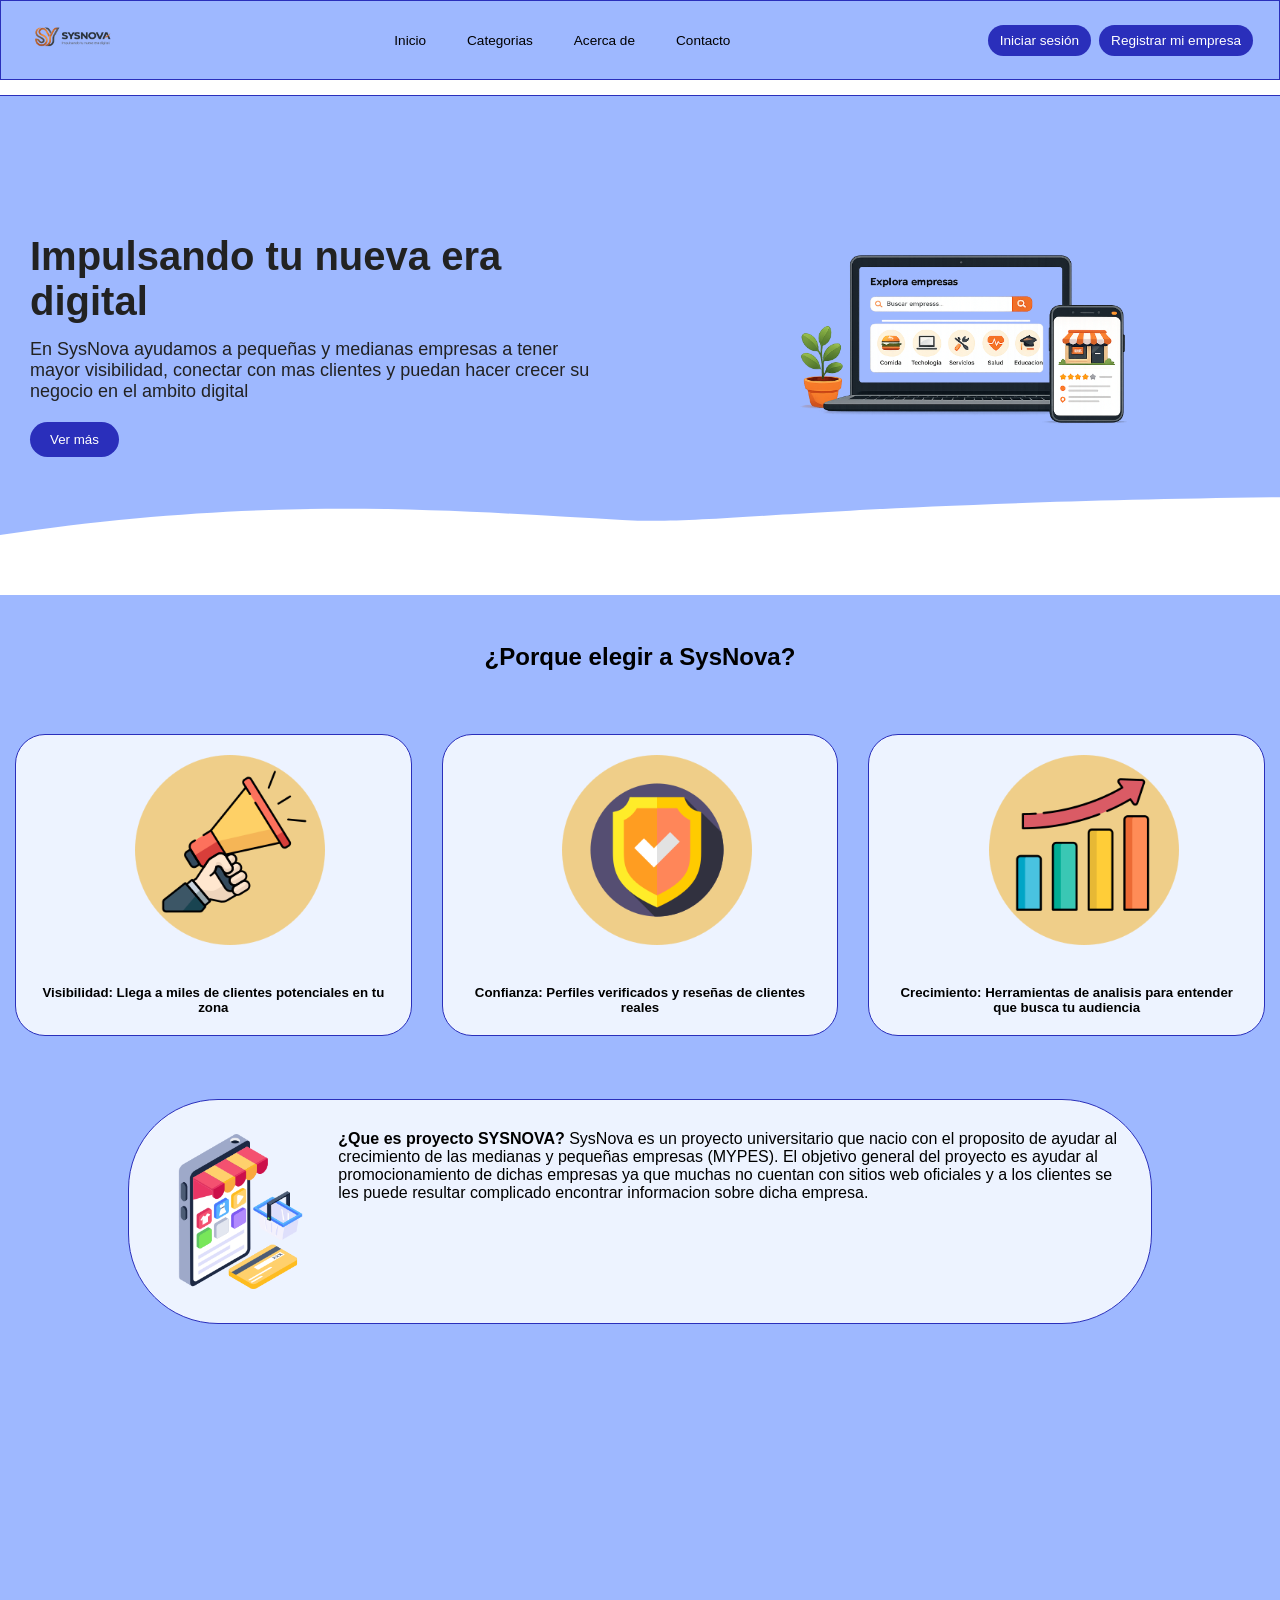
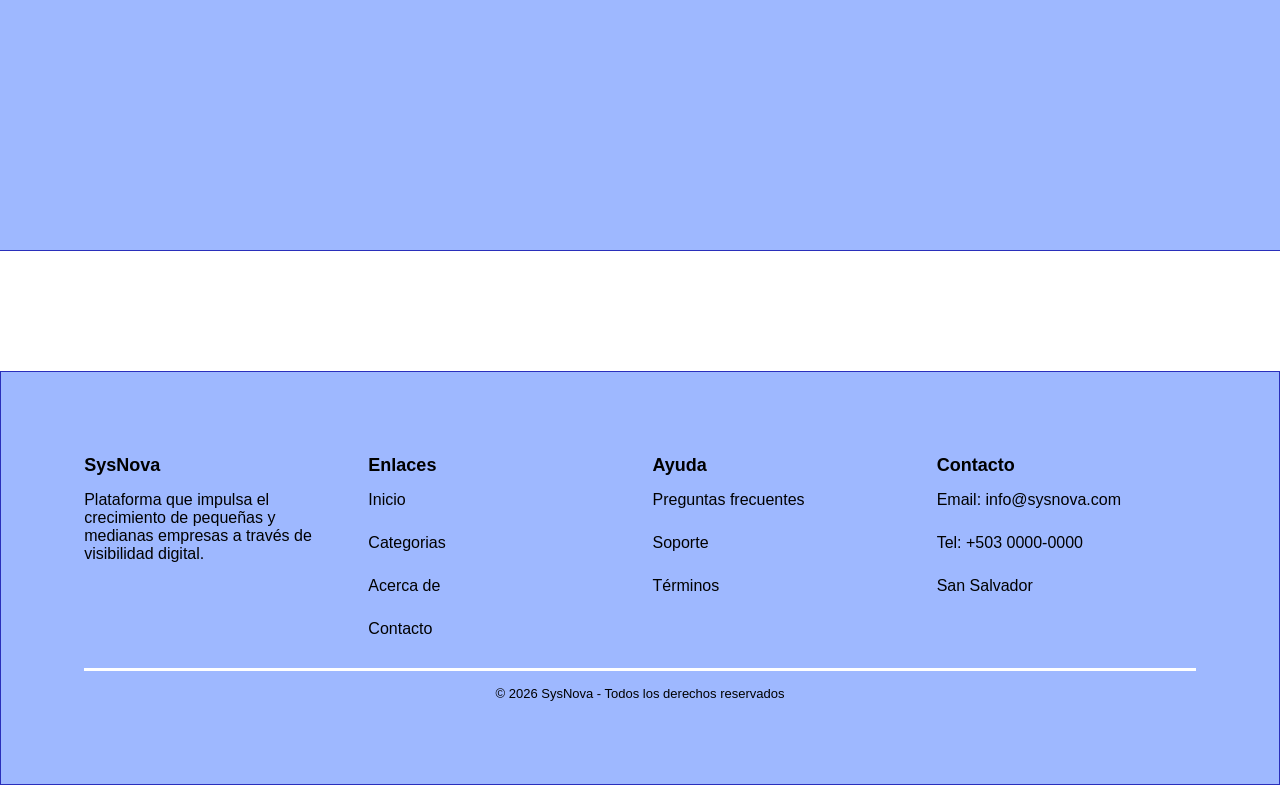
<file: index.html>
<!DOCTYPE html>
<html lang="es">
<head>
    <meta charset="UTF-8">
    <meta name="viewport" content="width=device-width, initial-scale=1.0">
    <title>SysNova</title>
    <link rel="stylesheet" href="css/estiloindex.css">
</head>
<body>
    <header>
    <img src="img/logo.png" class="logo">

    <!-- Botón hamburguesa (solo visible en móvil) -->
    <button class="hamburguesa" onclick="toggleMenu()">&#9776;</button>

        <nav class="menu">
          <ul>
                <li><a href="index.html">Inicio</a></li>
                <li><a href="paginas/categorias.html">Categorias</a></li>
                <li><a href="paginas/acercade.html">Acerca de</a></li>
                <li><a href="paginas/contacto.html">Contacto</a></li>
            </ul> 
        </nav>
            <ul class="registro">
                <li><button onclick="abrirModalLogin()">Iniciar sesión</button></li>
                <li><button onclick="abrirModal()">Registrar mi empresa</button></li>
            </ul>  
    </header>

        <section class="banner">
        <div class="banner-texto">
            <h1>Impulsando tu nueva era digital</h1>
            <p>En SysNova ayudamos a pequeñas y medianas empresas a tener mayor visibilidad, conectar con mas clientes y puedan hacer crecer su negocio en el ambito digital</p>
            <button>Ver más</button>
        </div>

        <div class="banner-img">
        <img src="img/banner.png" alt="banner">
        </div>

        <svg class="curva" viewBox="0 0 1440 320" preserveAspectRatio="none">
        <path fill="white" d="M0,200 C300,120 500,150 700,170 C900,190 1100,20 3940,220 L1440,320 L0,320 Z"></path>
        </svg>
    </section>
    
<!-- Contenido -->
<div class="contenido_container">
    <section class="servicios">
        <h1>¿Porque elegir a SysNova?</h1>
        <div class="cards">
        <div class="card">
            <img src="img/parlante.png" alt="">
            <h5><span>Visibilidad:</span> Llega a miles de clientes potenciales en tu zona</h5>
          </div>
        <div class="card">
            <img src="img/proteger.png" alt="">
            <h5><span>Confianza:</span> Perfiles verificados y reseñas de clientes reales</h5>
          </div>
        <div class="card">
            <img src="img/creciente.png" alt="">
            <h5><span>Crecimiento:</span> Herramientas de analisis para entender que busca tu audiencia</h5>
          </div>
        </div>
    </section>

    <section class="contenido">
        <div class="objetivo">
        <img src="img/tienda-online.png" alt="">
        <p>
        <span>¿Que es proyecto SYSNOVA?</span>
        SysNova es un proyecto universitario que nacio con el proposito de ayudar al crecimiento de las medianas y pequeñas empresas (MYPES). 
        El objetivo general del proyecto es ayudar al promocionamiento de dichas empresas ya que muchas no cuentan con sitios web oficiales y
        a los clientes se les puede resultar complicado encontrar informacion sobre dicha empresa.
        </p>
        </div>
    </section>
</div>
    
    <footer class="footer">   
  <div class="footer_container">

    <div class="footer-col">
      <h3>SysNova</h3>
      <p>Plataforma que impulsa el crecimiento de pequeñas y medianas empresas a través de visibilidad digital.</p>
    </div>

    <div class="footer-col">
      <h3>Enlaces</h3>
      <ul>
        <li><a href="index.html">Inicio</a></li>
        <li><a href="paginas/categorias.html">Categorias</a></li>
        <li><a href="paginas/acercade.html">Acerca de</a></li>
        <li><a href="paginas/contacto.html">Contacto</a></li>
      </ul>
    </div>

    <div class="footer-col">
      <h3>Ayuda</h3>
      <ul>
        <li><a href="#">Preguntas frecuentes</a></li>
        <li><a href="https://chat.whatsapp.com/Ka7jsr1b1MmJFiYyXJG0tu?s=cl&p=a&mlu=4">Soporte</a></li>
        <li><a href="#">Términos</a></li>
      </ul>
    </div>

    <div class="footer-col">
      <h3>Contacto</h3>
      <ul>
        <li>Email: info@sysnova.com</li>
        <li>Tel: +503 0000-0000</li>
        <li>San Salvador</li>
      </ul>
    </div>

  </div>

  <div class="footer-bottom">
    <p>© 2026 SysNova - Todos los derechos reservados</p>
  </div>
</footer>

<!-- Ventana emergente registro -->
<div id="modal" class="modal">
  <div class="modal-contenido">
    <span class="cerrar" onclick="cerrarModal()">&times;</span>
    <h2>Registro de Empresa</h2>

    <form action="">
      <label for="nombreEmpresa">Nombre de la empresa</label>
        <input type="text" placeholder="Escriba aqui" required>
      <label for="email">Correo electronico</label>
        <input type="email" placeholder="Escriba aqui" required>
      <label for="telefono">Telefono</label>
    <input type="tel" placeholder="Escriba aqui">
    <textarea placeholder="Descripcion" name="descripcion"></textarea>
    <input type="submit" value="Registrar">
    </form>
  </div>
</div>

<!-- Ventana emergente inicio de sesion -->

<div id="modalLogin" class="modal" >
  <div class="modal-contenido">
    <span class="cerrar" onclick="cerrarModalLogin()">&times;</span>
    <h2>Inicia Sesión</h2>
    <form action="">
      <label for="email">Correo electronico</label>
        <input type="email" placeholder="Escriba aqui" required>
      <label for="password">Contraseña</label>
        <input type="password" placeholder="Escriba aqui" required>
        <h5 class="forgotpassword">¿Olvidaste tu contraseña?</h5>
        <h5 class="forgotpassword"><a href="#" style="color: #2a2fbb">Recuperar contraseña</a></h5>
      <input type="submit" value="Iniciar Sesión">
    </form>
  </div>
</div>

<script src="javascript/script.js"></script>
</body>
</html>
</file>
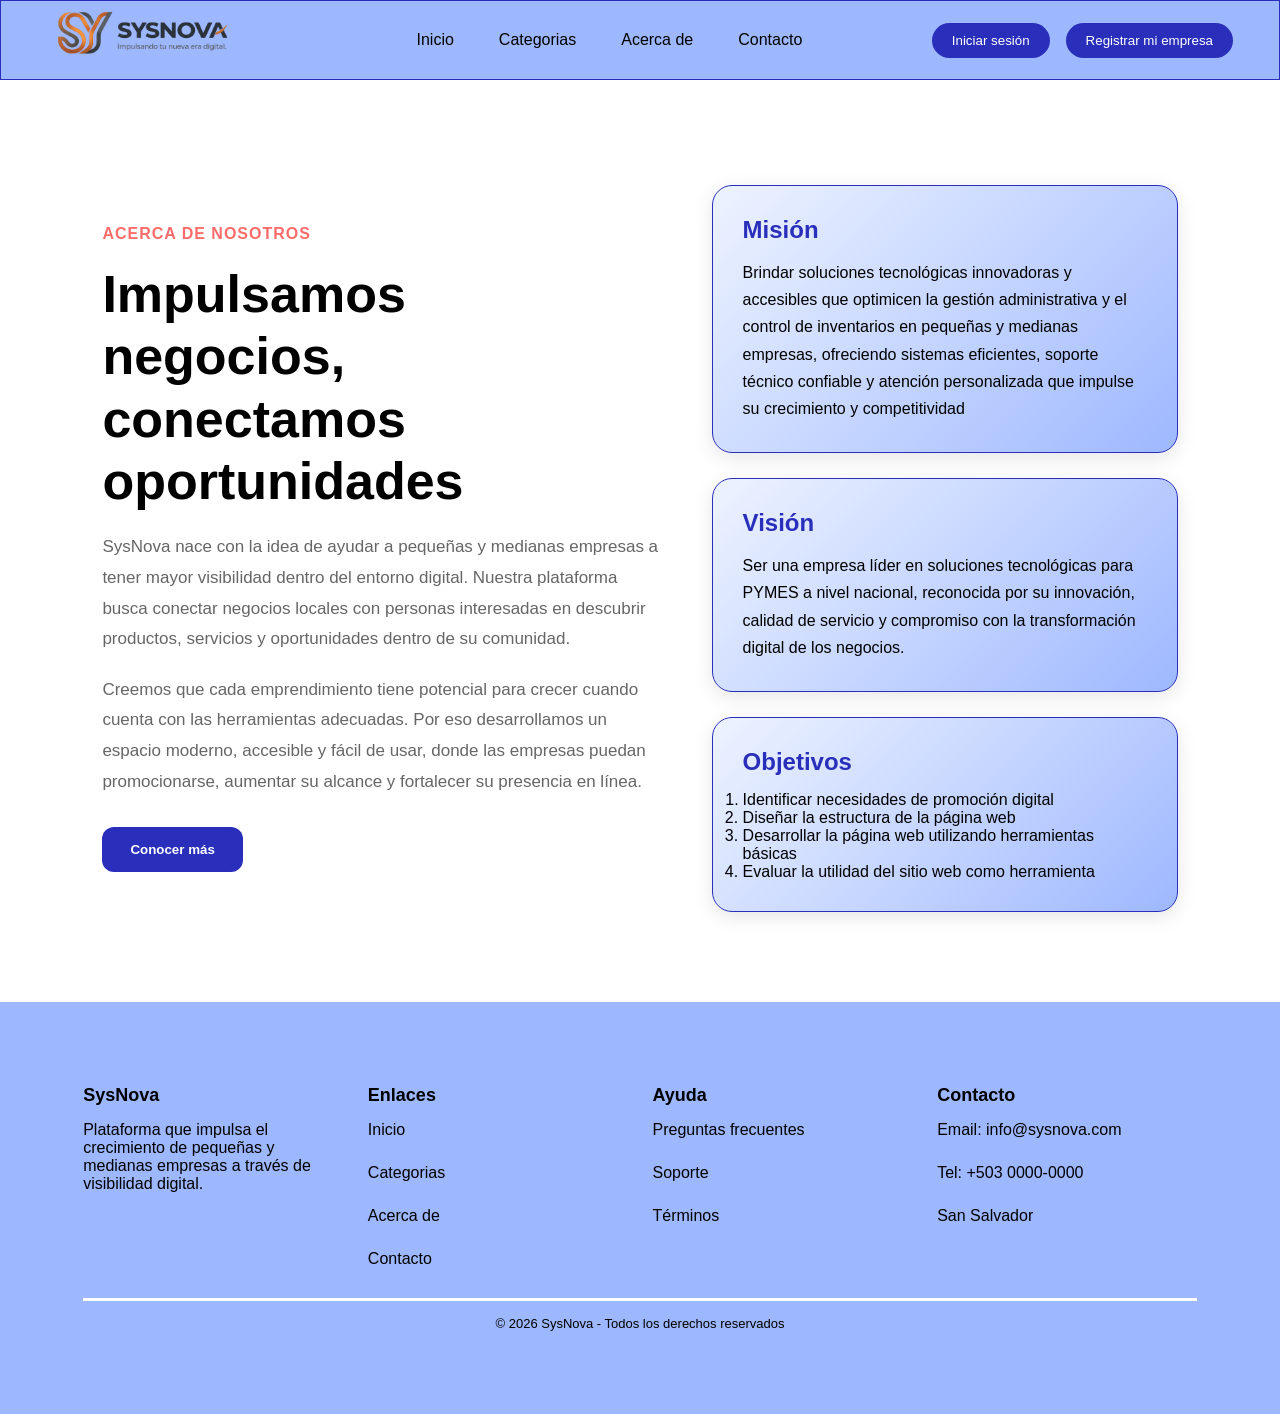
<file: paginas/acercade.html>
<!DOCTYPE html>
<html lang="es">
<head>
    <meta charset="UTF-8">
    <meta name="viewport" content="width=device-width, initial-scale=1.0">
    <title>Document</title>
    <link rel="stylesheet" href="../css/estiloAcerca.css">
</head>
<body>
    <header>
    <img src="../img/logo.png" class="logo">

    <!-- Botón hamburguesa (solo visible en móvil) -->
    <button class="hamburguesa" onclick="toggleMenu()">&#9776;</button>

        <nav class="menu">
            <ul>
                <li><a href="../index.html">Inicio</a></li>
                <li><a href="categorias.html">Categorias</a></li>
                <li><a href="acercade.html">Acerca de</a></li>
                <li><a href="contacto.html">Contacto</a></li>
            </ul> 
        </nav>
            <ul class="registro">
                <li><button onclick="abrirModalLogin()">Iniciar sesión</button></li>
                <li><button onclick="abrirModal()">Registrar mi empresa</button></li>
            </ul>  
    </header>
    
<section class="about">

    <div class="about-content">

        <div class="about-text">

            <span>ACERCA DE NOSOTROS</span>

            <h2>
                Impulsamos negocios,
                conectamos oportunidades
            </h2>

            <p>
                SysNova nace con la idea de ayudar a pequeñas y medianas empresas
                a tener mayor visibilidad dentro del entorno digital.
                Nuestra plataforma busca conectar negocios locales con personas
                interesadas en descubrir productos, servicios y oportunidades
                dentro de su comunidad.
            </p>

            <p>
                Creemos que cada emprendimiento tiene potencial para crecer cuando
                cuenta con las herramientas adecuadas. Por eso desarrollamos un
                espacio moderno, accesible y fácil de usar, donde las empresas
                puedan promocionarse, aumentar su alcance y fortalecer su presencia
                en línea.
            </p>

            <button><a href="servicios.html">Conocer más</a></button>

        </div>

        <div class="about-boxes">

            <div class="about-card">
                <h3>Misión</h3>

                <p>
                    Brindar soluciones tecnológicas innovadoras y accesibles que optimicen 
                    la gestión administrativa y el control de inventarios en pequeñas y 
                    medianas empresas, ofreciendo sistemas eficientes, soporte técnico 
                    confiable y atención personalizada que impulse su crecimiento y 
                    competitividad
                </p>
            </div>

            <div class="about-card">
                <h3>Visión</h3>

                <p>
                    Ser una empresa líder en soluciones tecnológicas para PYMES a nivel 
                    nacional, reconocida por su innovación, calidad de servicio y 
                    compromiso con la transformación digital de los negocios. 
                </p>
            </div>

            <div class="about-card">
                <h3>Objetivos</h3>

                <p>
                    <ol>
                    <li>Identificar necesidades de promoción digital</li>
                    <li>Diseñar la estructura de la página web</li>
                    <li>Desarrollar la página web utilizando herramientas básicas</li>
                    <li>Evaluar la utilidad del sitio web como herramienta</li>
                </p>
            </div>
        </div>
    </div>
</section> 

    <!--- footer -->
    <footer class="footer">   
    <div class="footer_container">

    <div class="footer-col">
        <h3>SysNova</h3>
        <p>Plataforma que impulsa el crecimiento de pequeñas y medianas empresas a través de visibilidad digital.</p>
    </div>

    <div class="footer-col">
        <h3>Enlaces</h3>
        <ul>
            <li><a href="../index.html">Inicio</a></li>
            <li><a href="categorias.html">Categorias</a></li>
            <li><a href="acercade.html">Acerca de</a></li>
            <li><a href="contacto.html">Contacto</a></li>
        </ul>
    </div>

    <div class="footer-col">
        <h3>Ayuda</h3>
        <ul>
            <li><a href="#">Preguntas frecuentes</a></li>
            <li><a href="https://chat.whatsapp.com/Ka7jsr1b1MmJFiYyXJG0tu?s=cl&p=a&mlu=4">Soporte</a></li>
            <li><a href="#">Términos</a></li>
        </ul>
    </div>

    <div class="footer-col">
        <h3>Contacto</h3>
        <ul>
            <li>Email: info@sysnova.com</li>
            <li>Tel: +503 0000-0000</li>
            <li>San Salvador</li>
        </ul>
    </div>
    </div>

    <div class="footer-bottom">
    <p>© 2026 SysNova - Todos los derechos reservados</p>
    </div>
</footer>
</section>

<!--Ventana emergente registro-->
<div id="modal" class="modal">
    <div class="modal-contenido">
        <span class="cerrar" onclick="cerrarModal()">&times;</span>
        <h2>Registro de Empresa</h2>

        <form action="">
        <label for="nombre" class="form-label">Nombre de la empresa</label>
            <input type="text" placeholder="Escriba aqui" class="form-control" required>
        <label for="Correo">Correo</label>
            <input type="email" placeholder="Escriba aqui" class="form-control" required>
        <label for="telefono">Telefono</label>
            <input type="tel" placeholder="Escriba aqui" required>
            <textarea placeholder="Descripcion" name="descripcion"></textarea>
            <input type="submit" value="Registrar">
        </form>
    </div>
</div>

<!-- Ventana emergente inicio de sesion -->

<div id="modalLogin" class="modal" >
  <div class="modal-contenido">
    <span class="cerrar" onclick="cerrarModalLogin()">&times;</span>
    <h2>Inicia Sesión</h2>

    <form action="">
    <label for="correo">Correo</label>
        <input type="email" placeholder="Escriba aqui" required>
    <label for="password">Contraseña</label>
        <input type="password" placeholder="Escriba aqui" required>
        <h5 class="forgotpassword">¿Olvidaste tu contraseña?</h5>
        <h5 class="forgotpassword"><a href="#" style="color: #2a2fbb"">Recuperar contraseña</a></h5>
    <input type="submit" value="Iniciar Sesión">
    </form>
  </div>
</div>
<script src="../javascript/script.js"></script>
</body>
</html>
</file>
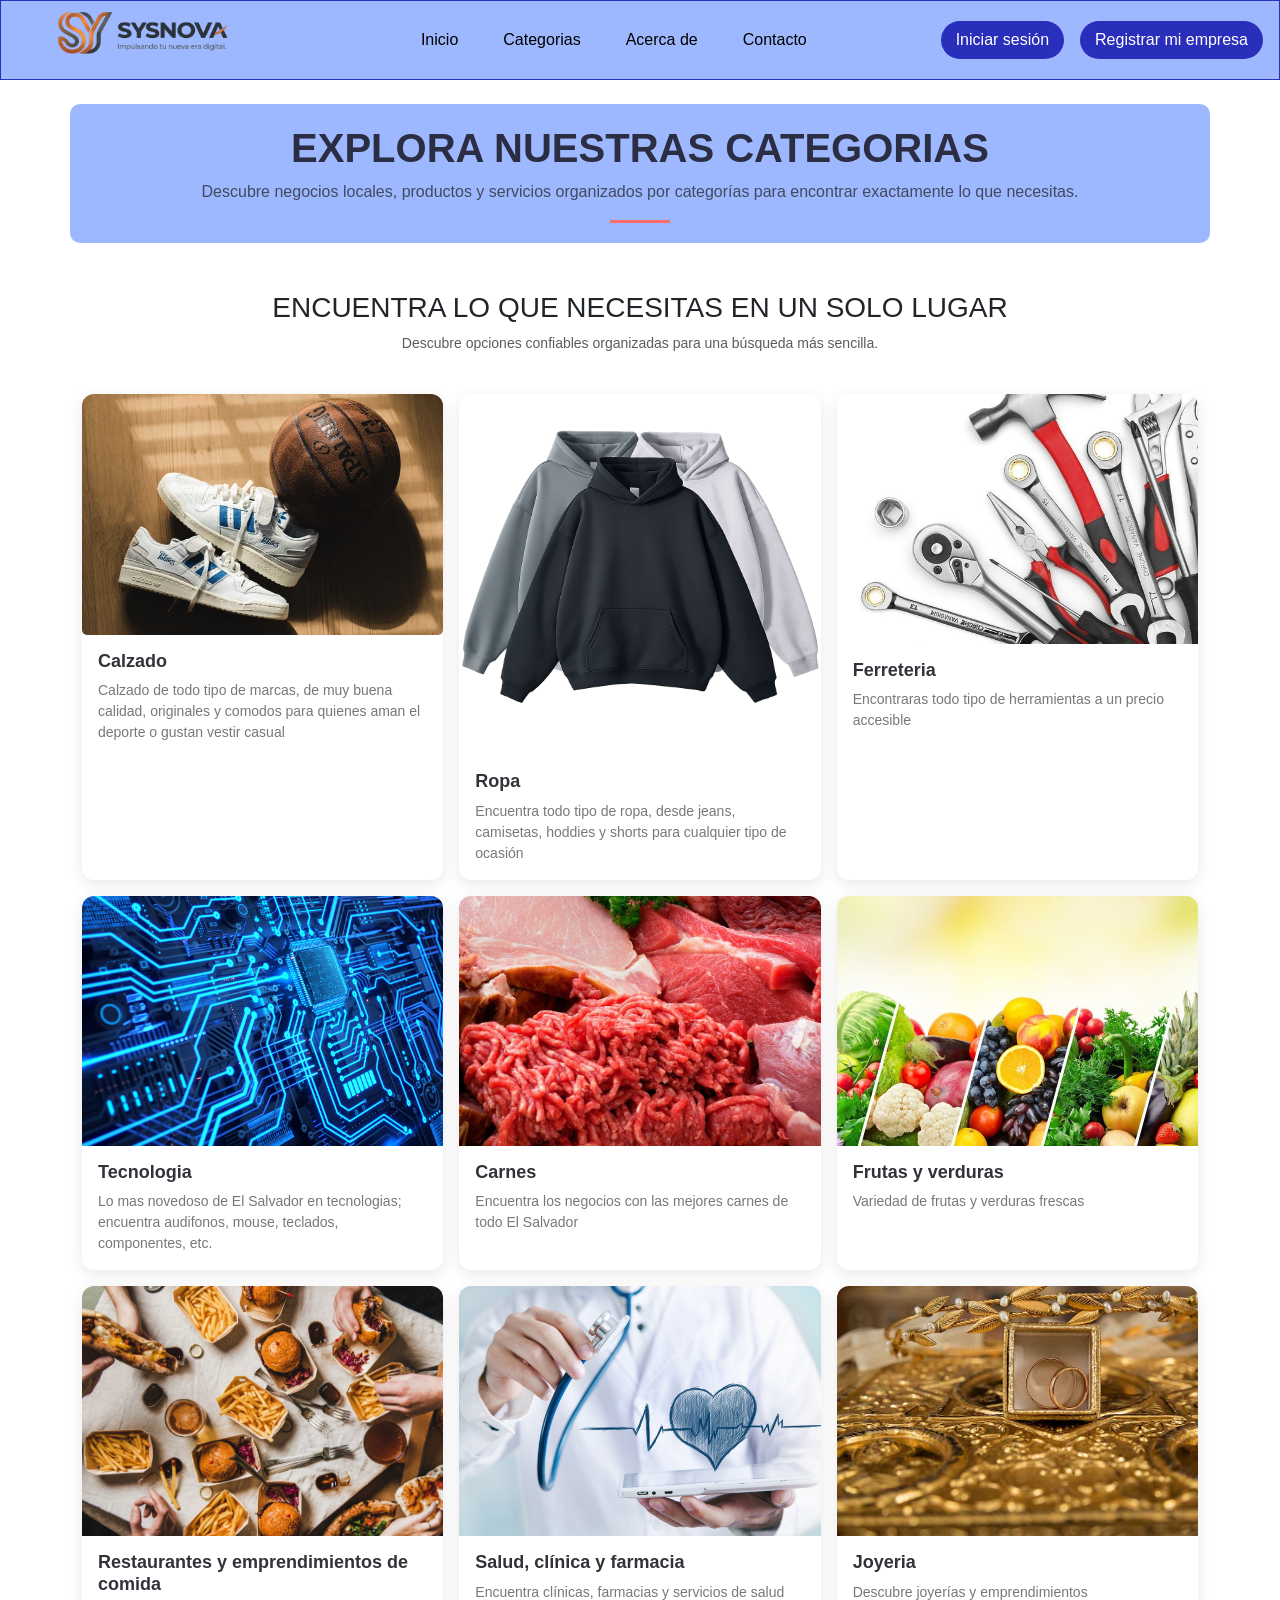
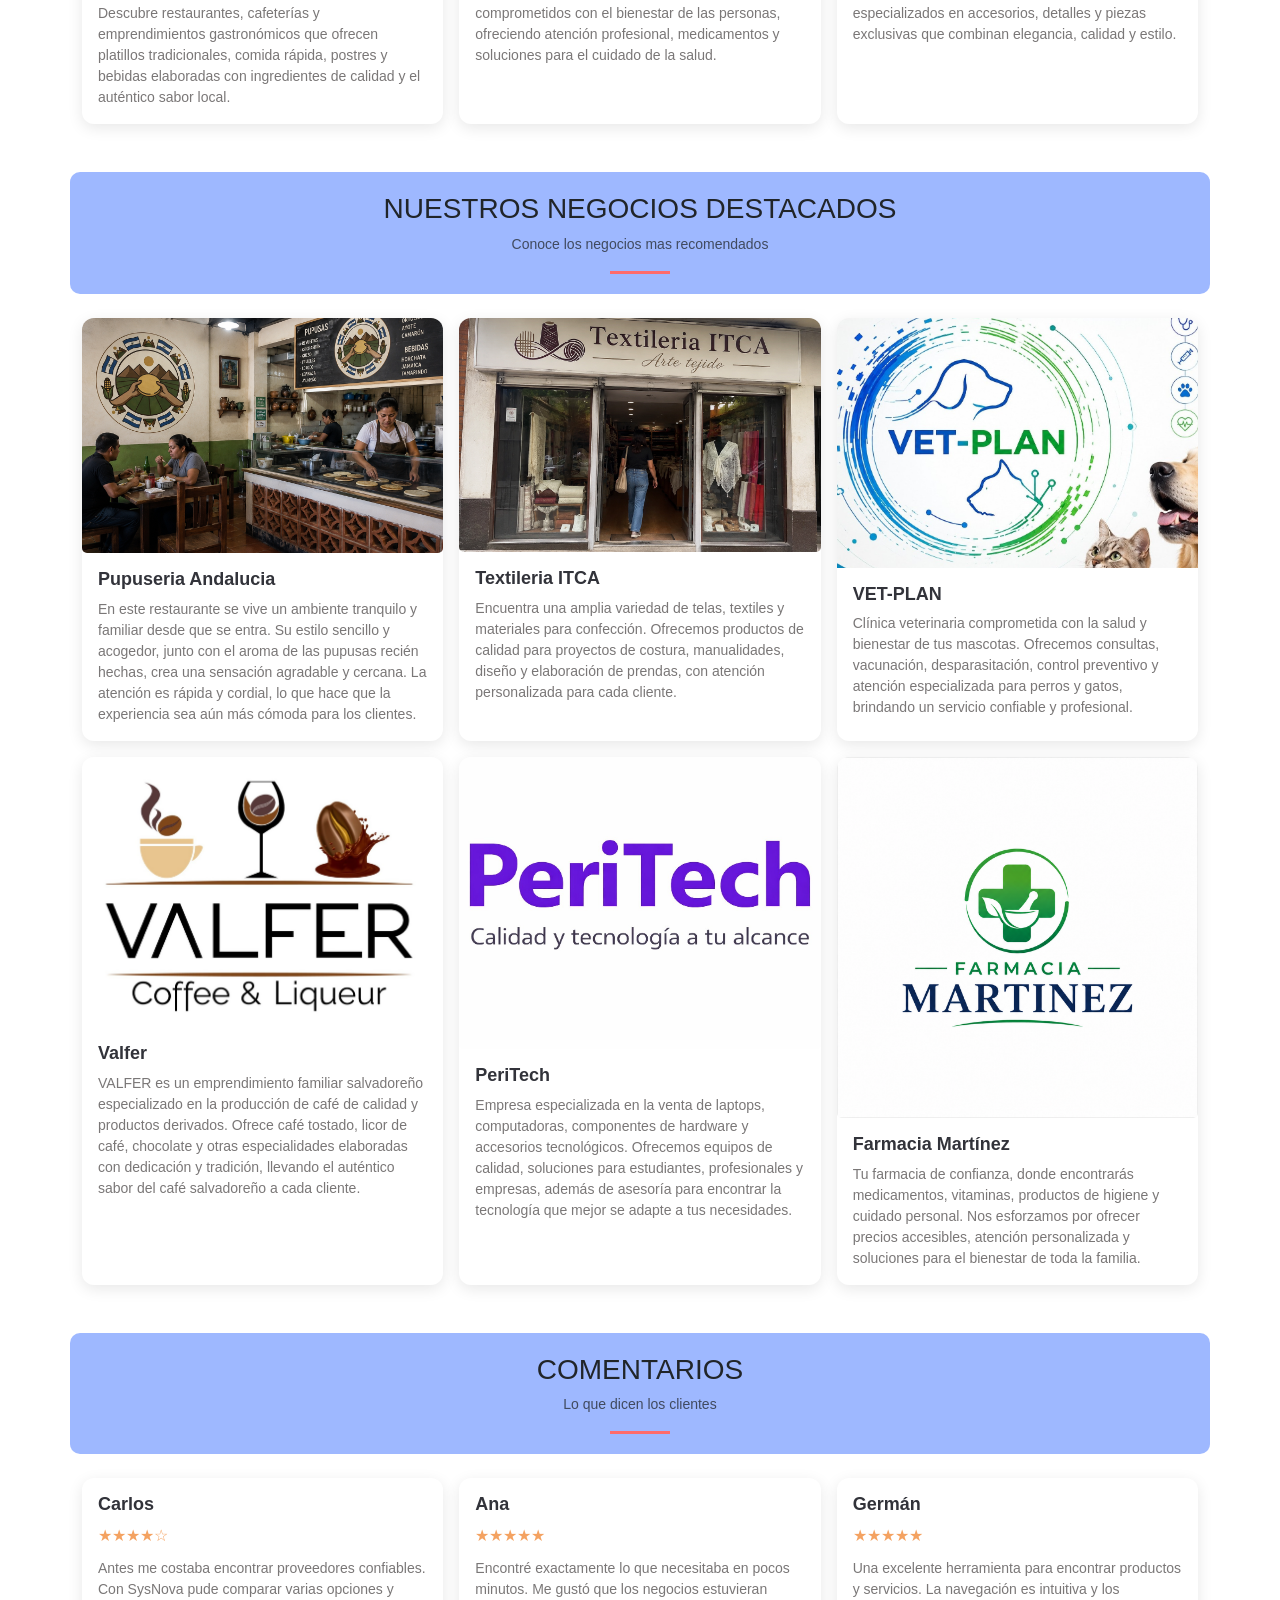
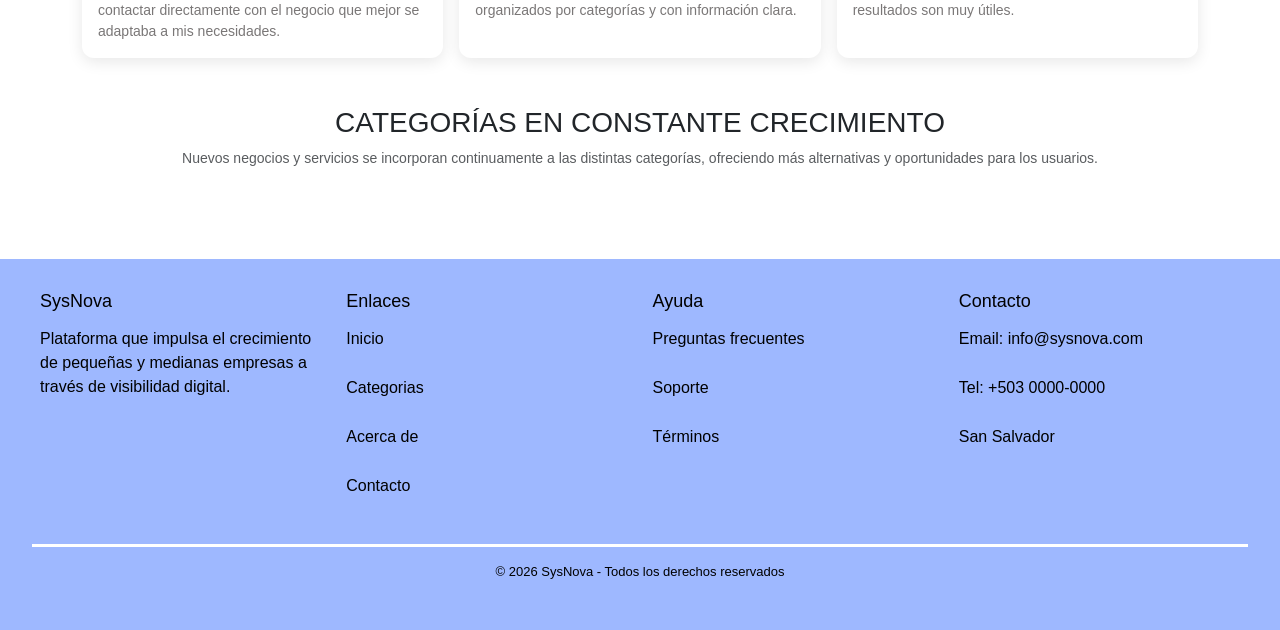
<file: paginas/categorias.html>
<!DOCTYPE html>
<html lang="es">
<head>
    <meta charset="UTF-8">
    <meta name="viewport" content="width=device-width, initial-scale=1.0">
    <title>Categorias - SysNova</title>
    <link rel="stylesheet" href="../css/bootstrap.css">
    <link rel="stylesheet" href="../css/estiloCat.css">
</head>
<body>
<header>
    <img src="../img/logo.png" class="logo">
 
    <!-- Botón hamburguesa (solo visible en móvil) -->
    <button class="hamburguesa" onclick="toggleMenu()">&#9776;</button>
 
        <nav class="menu">
            <ul>
                <li><a href="../index.html">Inicio</a></li>
                <li><a href="categorias.html">Categorias</a></li>
                <li><a href="acercade.html">Acerca de</a></li>
                <li><a href="contacto.html">Contacto</a></li>
            </ul> 
        </nav>
            <ul class="registro">
                <li><button onclick="abrirModalLogin()">Iniciar sesión</button></li>
                <li><button onclick="abrirModal()">Registrar mi empresa</button></li>
            </ul>  
</header>

<!--Contenido -->

    <main class="container">
        <!--Subtitulo frase-->
        <div class="row text-center justify-content-center my-4">
            <div class="intro col-12">
                <h1 class="titulo-galeria">EXPLORA NUESTRAS CATEGORIAS</h1>
                <p class="text-muted">Descubre negocios locales, productos y servicios organizados por categorías para encontrar exactamente lo que necesitas.</p>
                <hr class="linea-decorativa">
            </div>
        </div>

    <!--Subtitulo galeria-->
    <div class="row text-center mt-5 justify-content-center">
        <div class="col-12 mb-4">
            <h2 class="subtitulo-local h3 text-uppercase tracking-wide">ENCUENTRA LO QUE NECESITAS EN UN SOLO LUGAR</h2>
            <p class="text-muted small">Descubre opciones confiables organizadas para una búsqueda más sencilla.</p>
        </div>
    </div>

        <!--tarjetas-->
        <div class="row g-3">
            <div class="col-12 col-md-6 col-lg-4">
                <div class="card tarjeta-galeria h-100">
                    <img src="../img/imgcategoria/img/zapatillasadidas-.jpg" class="card-img" alt="Imagen no disponible">
                    <div class="card-body">
                        <h5 class="card-title">Calzado</h5>
                        <p class="card-text">Calzado de todo tipo de marcas, de muy buena calidad, originales y comodos para quienes aman el deporte o gustan vestir casual</p>
                    </div>
                </div>
            </div>
            <div class="col-12 col-md-6 col-lg-4">
                <div class="card tarjeta-galeria h-100">
                    <img src="../img/imgcategoria/img/ropacard.jpg" class="card-img" style="object-position: 50% 50%">
                    <div class="card-body">
                        <h5 class="card-title">Ropa</h5>
                        <p class="card-text">Encuentra todo tipo de ropa, desde jeans, camisetas, hoddies y shorts para cualquier tipo de ocasión </p>
                    </div>
                </div>
            </div>
            <div class="col-12 col-md-6 col-lg-4">
                <div class="card tarjeta-galeria h-100">
                    <img src="../img/imgcategoria/img/ferreteria.jpg" class="card-img-top">
                    <div class="card-body">
                        <h5 class="card-title">Ferreteria</h5>
                        <p class="card-text">Encontraras todo tipo de herramientas a un precio accesible</p>
                    </div>
                </div>
            </div>
            <div class="col-12 col-md-6 col-lg-4">
                <div class="card tarjeta-galeria h-100">
                    <img src="../img/imgcategoria/img/tecmologia.jpg" class="card-img-top">
                    <div class="card-body">
                        <h5 class="card-title">Tecnologia</h5>
                        <p class="card-text">Lo mas novedoso de El Salvador en tecnologias; encuentra audifonos, mouse, teclados, componentes, etc.</p>
                    </div>
                </div>
            </div>
            <div class="col-12 col-md-6 col-lg-4">
                <div class="card tarjeta-galeria h-100">
                    <img src="../img/imgcategoria/img/carnes.jpg" class="card-img-top">
                    <div class="card-body">
                        <h5 class="card-title">Carnes</h5>
                        <p class="card-text">Encuentra los negocios con las mejores carnes de todo El Salvador</p>
                    </div>
                </div>
            </div>
            <div class="col-12 col-md-6 col-lg-4">
                <div class="card tarjeta-galeria h-100">
                    <img src="../img/imgcategoria/img/FrutasyVerduras.jpg" class="card-img-top">
                    <div class="card-body">
                        <h5 class="card-title">Frutas y verduras</h5>
                        <p class="card-text">Variedad de frutas y verduras frescas</p>
                    </div>
                </div>
            </div>
            <div class="col-12 col-md-6 col-lg-4">
                <div class="card tarjeta-galeria h-100">
                    <img src="../img/imgcategoria/img/restaurantes.jpg" class="card-img-top">
                    <div class="card-body">
                        <h5 class="card-title">Restaurantes y emprendimientos de comida</h5>
                        <p class="card-text">Descubre restaurantes, cafeterías y emprendimientos gastronómicos que ofrecen platillos tradicionales, comida rápida, postres y bebidas elaboradas con ingredientes de calidad y el auténtico sabor local.
                        </p>
                    </div>
                </div>
            </div>
            <div class="col-12 col-md-6 col-lg-4">
                <div class="card tarjeta-galeria h-100">
                    <img src="../img/imgcategoria/img/salud.jpg" class="card-img-top">
                    <div class="card-body">
                        <h5 class="card-title">Salud, clínica y farmacia</h5>
                        <p class="card-text">Encuentra clínicas, farmacias y servicios de salud comprometidos con el bienestar de las personas, ofreciendo atención profesional, medicamentos y soluciones para el cuidado de la salud.
                        </p>
                    </div>
                </div>
            </div>
            <div class="col-12 col-md-6 col-lg-4">
                <div class="card tarjeta-galeria h-100">
                    <img src="../img/imgcategoria/img/joyeria.jpg" class="card-img-top">
                    <div class="card-body">
                        <h5 class="card-title">Joyeria</h5>
                        <p class="card-text">Descubre joyerías y emprendimientos especializados en accesorios, detalles y piezas exclusivas que combinan elegancia, calidad y estilo.
                        </p>
                    </div>
                </div>
            </div>
        </div>

        <!--Subtitulo negocios destacados-->
        <div class="row text-center mt-5 justify-content-center">
            <div class="intro col-12 mb-4">
                <h2 class="subtitulo-local h3 text-uppercase tracking-wide">Nuestros negocios destacados</h2>
                <p class="text-muted small">Conoce los negocios mas recomendados</p>
                <hr class="linea-decorativa">
            </div>
        </div>

        <!--Tarjetas especialidades-->
        <div class="row g-3">
            <div class="col-12 col-md-6 col-lg-4">
                <div class="card tarjeta-galeria h-100">
                    <img src="../img/imgcategoria/img/pupuseriaandalucia.png" class="card-img" style="object-position: 50% 70%">
                    <div class="card-body">
                        <h5 class="card-title">Pupuseria Andalucia</h5>
                        <p class="card-text">En este restaurante se vive un ambiente tranquilo y familiar desde que se entra. Su estilo sencillo y acogedor, junto con el aroma de las pupusas recién hechas, crea una sensación agradable y cercana. La atención es rápida y cordial, lo que hace que la experiencia sea aún más cómoda para los clientes.</p>
                    </div>
                </div>
            </div>
            <div class="col-12 col-md-6 col-lg-4">
                <div class="card tarjeta-galeria h-100">
                    <img src="../img/imgcategoria/img/textileriaitca.png" class="card-img" style="object-position: 50% 40%">
                    <div class="card-body">
                        <h5 class="card-title">Textileria ITCA</h5>
                        <p class="card-text">Encuentra una amplia variedad de telas, textiles y materiales para confección. Ofrecemos productos de calidad para proyectos de costura, manualidades, diseño y elaboración de prendas, con atención personalizada para cada cliente.</p>
                    </div>
                </div>
            </div>
            <div class="col-12 col-md-6 col-lg-4">
                <div class="card tarjeta-galeria h-100">
                    <img src="../img/imgcategoria/img/vetplancopia.jpeg" class="card-img-top" style="object-position: 50% 40%">
                    <div class="card-body">
                        <h5 class="card-title">VET-PLAN</h5>
                        <p class="card-text">Clínica veterinaria comprometida con la salud y bienestar de tus mascotas. Ofrecemos consultas, vacunación, desparasitación, control preventivo y atención especializada para perros y gatos, brindando un servicio confiable y profesional.</p>
                    </div>
                </div>
            </div>
            <div class="col-12 col-md-6 col-lg-4">
                <div class="card tarjeta-galeria h-100">
                    <img src="../img/imgcategoria/img/logovalfer.jpeg" class="card-img" style="object-position: 0% 55%;">
                    <div class="card-body">
                        <h5 class="card-title">Valfer</h5>
                        <p class="card-text">VALFER es un emprendimiento familiar salvadoreño especializado en la producción de café de calidad y productos derivados. Ofrece café tostado, licor de café, chocolate y otras especialidades elaboradas con dedicación y tradición, llevando el auténtico sabor del café salvadoreño a cada cliente.</p>
                    </div>
                </div>
            </div>
            <div class="col-12 col-md-6 col-lg-4">
                <div class="card tarjeta-galeria h-100">
                    <img src="../img/imgcategoria/img/peritechrecorte.jpeg" class="card-img" style="object-position: 50% 30%">
                    <div class="card-body">
                        <h5 class="card-title">PeriTech</h5>
                        <p class="card-text">Empresa especializada en la venta de laptops, computadoras, componentes de hardware y accesorios tecnológicos. Ofrecemos equipos de calidad, soluciones para estudiantes, profesionales y empresas, además de asesoría para encontrar la tecnología que mejor se adapte a tus necesidades.</p>
                    </div>
                </div>
            </div>
            <div class="col-12 col-md-6 col-lg-4">
                <div class="card tarjeta-galeria h-100">
                    <img src="../img/imgcategoria/img/farmacia.png" class="card-img" style="object-position: 50% 30%">
                    <div class="card-body">
                        <h5 class="card-title">Farmacia Martínez</h5>
                        <p class="card-text">Tu farmacia de confianza, donde encontrarás medicamentos, vitaminas, productos de higiene y cuidado personal. Nos esforzamos por ofrecer precios accesibles, atención personalizada y soluciones para el bienestar de toda la familia.
                        </p>
                    </div>
                </div>
            </div>
        </div>
        <!--Seccion de comentarios-->
        <div class="row text-center mt-5 justify-content-center">
            <div class="intro col-12 mb-4">
                <h2 class="subtitulo-local h3 text-uppercase tracking-wide">Comentarios</h2>
                <p class="text-muted small">Lo que dicen los clientes</p>
                <hr class="linea-decorativa">
            </div>
        </div>
            <div class="row g-3">
            <div class="col-12 col-md-6 col-lg-4">
                <div class="card tarjeta-galeria h-100">
                    <div class="card-body">
                        <h5 class="card-title">Carlos</h5>
                        <p class="stars">★★★★☆</p>
                        <p class="card-text">Antes me costaba encontrar proveedores confiables. Con SysNova pude comparar varias opciones y contactar directamente con el negocio que mejor se adaptaba a mis necesidades.
                        </p>
                    </div>
                </div>
            </div>
            <div class="col-12 col-md-6 col-lg-4">
                <div class="card tarjeta-galeria h-100">
                    <div class="card-body">
                        <h5 class="card-title">Ana</h5>
                        <p class="stars">★★★★★</p>
                        <p class="card-text">Encontré exactamente lo que necesitaba en pocos minutos. Me gustó que los negocios estuvieran organizados por categorías y con información clara.
                        </p>
                    </div>
                </div>
            </div>
            <div class="col-12 col-md-6 col-lg-4">
                <div class="card tarjeta-galeria h-100">
                    <div class="card-body">
                        <h5 class="card-title">Germán</h5>
                        <p class="stars">★★★★★</p>
                        <p class="card-text">Una excelente herramienta para encontrar productos y servicios. La navegación es intuitiva y los resultados son muy útiles.
                        </p>
                    </div>
                </div>
            </div>  
        </div>
        

        <!--Subtitulo local-->
        <div class="row text-center mt-5 justify-content-center">
            <div class="col-12 mb-4">
                <h2 class="subtitulo-local h3 text-uppercase tracking-wide">CATEGORÍAS EN CONSTANTE CRECIMIENTO</h2>
                <p class="text-muted small">Nuevos negocios y servicios se incorporan continuamente a las distintas categorías, ofreciendo más alternativas y oportunidades para los usuarios.</p>
            </div>
        </div>
    </main>

        <!--Descripcion imagen dinamica local
        <div class="row align-items-center">
            <div class="col-12" id="parrafo">
                <p>
                    En este restaurante pupusero se vive un ambiente tranquilo y familiar desde que se entra. Su estilo
                    sencillo y acogedor, junto con el aroma de las pupusas recién hechas, crea una sensación agradable y
                    cercana. El sonido del comal y el trato amable del personal hacen del lugar un espacio ideal para
                    compartir en familia o con amigos. La atención es rápida y cordial, lo que hace que la experiencia
                    sea aún más cómoda para los clientes. Además, los ingredientes frescos y el sazón casero se notan en
                    cada bocado, invitando a regresar.
                </p>
            </div>

            <div class="col-12 text-center mb-3">
                <img src="#" class="img-fluid fade-img" id="info--">
            </div>
        </div>
    </main>  -->

<!--footer-->
    
<footer class="footer">   
    <div class="footer_container">
        <div class="footer-col">
        <h3>SysNova</h3>
        <p>Plataforma que impulsa el crecimiento de pequeñas y medianas empresas a través de visibilidad digital.</p>
    </div>

    <div class="footer-col">
        <h3>Enlaces</h3>
            <ul>
                <li><a href="../index.html">Inicio</a></li>
                <li><a href="categorias.html">Categorias</a></li>
                <li><a href="acercade.html">Acerca de</a></li>
                <li><a href="contacto.html">Contacto</a></li>
            </ul>
    </div>
    <div class="footer-col">
        <h3>Ayuda</h3>
        <ul>
            <li><a href="#">Preguntas frecuentes</a></li>
            <li><a href="https://chat.whatsapp.com/Ka7jsr1b1MmJFiYyXJG0tu?s=cl&p=a&mlu=4">Soporte</a></li>
            <li><a href="#">Términos</a></li>
        </ul>
    </div>
    <div class="footer-col">
        <h3>Contacto</h3>
        <ul>
            <li>Email: info@sysnova.com</li>
            <li>Tel: +503 0000-0000</li>
            <li>San Salvador</li>
        </ul>
    </div>
    </div>
    <div class="footer-bottom">
        <p>© 2026 SysNova - Todos los derechos reservados</p>
    </div>
</footer>

<!--Ventana emergente inicio se sesion-->
<div id="modal" class="modal">
    <div class="modal-contenido">
        <span class="cerrar" onclick="cerrarModal()">&times;</span>
        <h2>Registro de Empresa</h2>

        <form action="">
        <label for="nombre" class="form-label">Nombre de la empresa</label>
            <input type="text" placeholder="Escriba aqui" class="form-control" required>
        <label for="Correo">Correo</label>
            <input type="email" placeholder="Escriba aqui" class="form-control" required>
        <label for="telefono">Telefono</label>
            <input type="tel" placeholder="Escriba aqui" required>
            <textarea placeholder="Descripcion" name="descripcion"></textarea>
            <input type="submit" value="Registrar">
        </form>
    </div>
</div>

<!--Ventana emergente registro-->

<div id="modalLogin" class="modal" >
    <div class="modal-contenido">
    <span class="cerrar" onclick="cerrarModalLogin()">&times;</span>
    <h2>Inicia Sesión</h2>
    
    <form action="">
    <label for="correo">Correo</label>
        <input type="email" placeholder="Escriba aqui" required>
    <label for="password">Contraseña</label>
        <input type="password" placeholder="Escriba aqui" required>
        <h5 class="forgotpassword">¿Olvidaste tu contraseña?</h5>
        <h5 class="forgotpasswordbtn"><a href="#" style="color: #2a2fbb">Recuperar contraseña</a></h5>
    <input type="submit" value="Iniciar Sesión">
    </form>
  </div>
</div>



<script src="../javascript/script.js"></script>
</body>
</html>
</file>
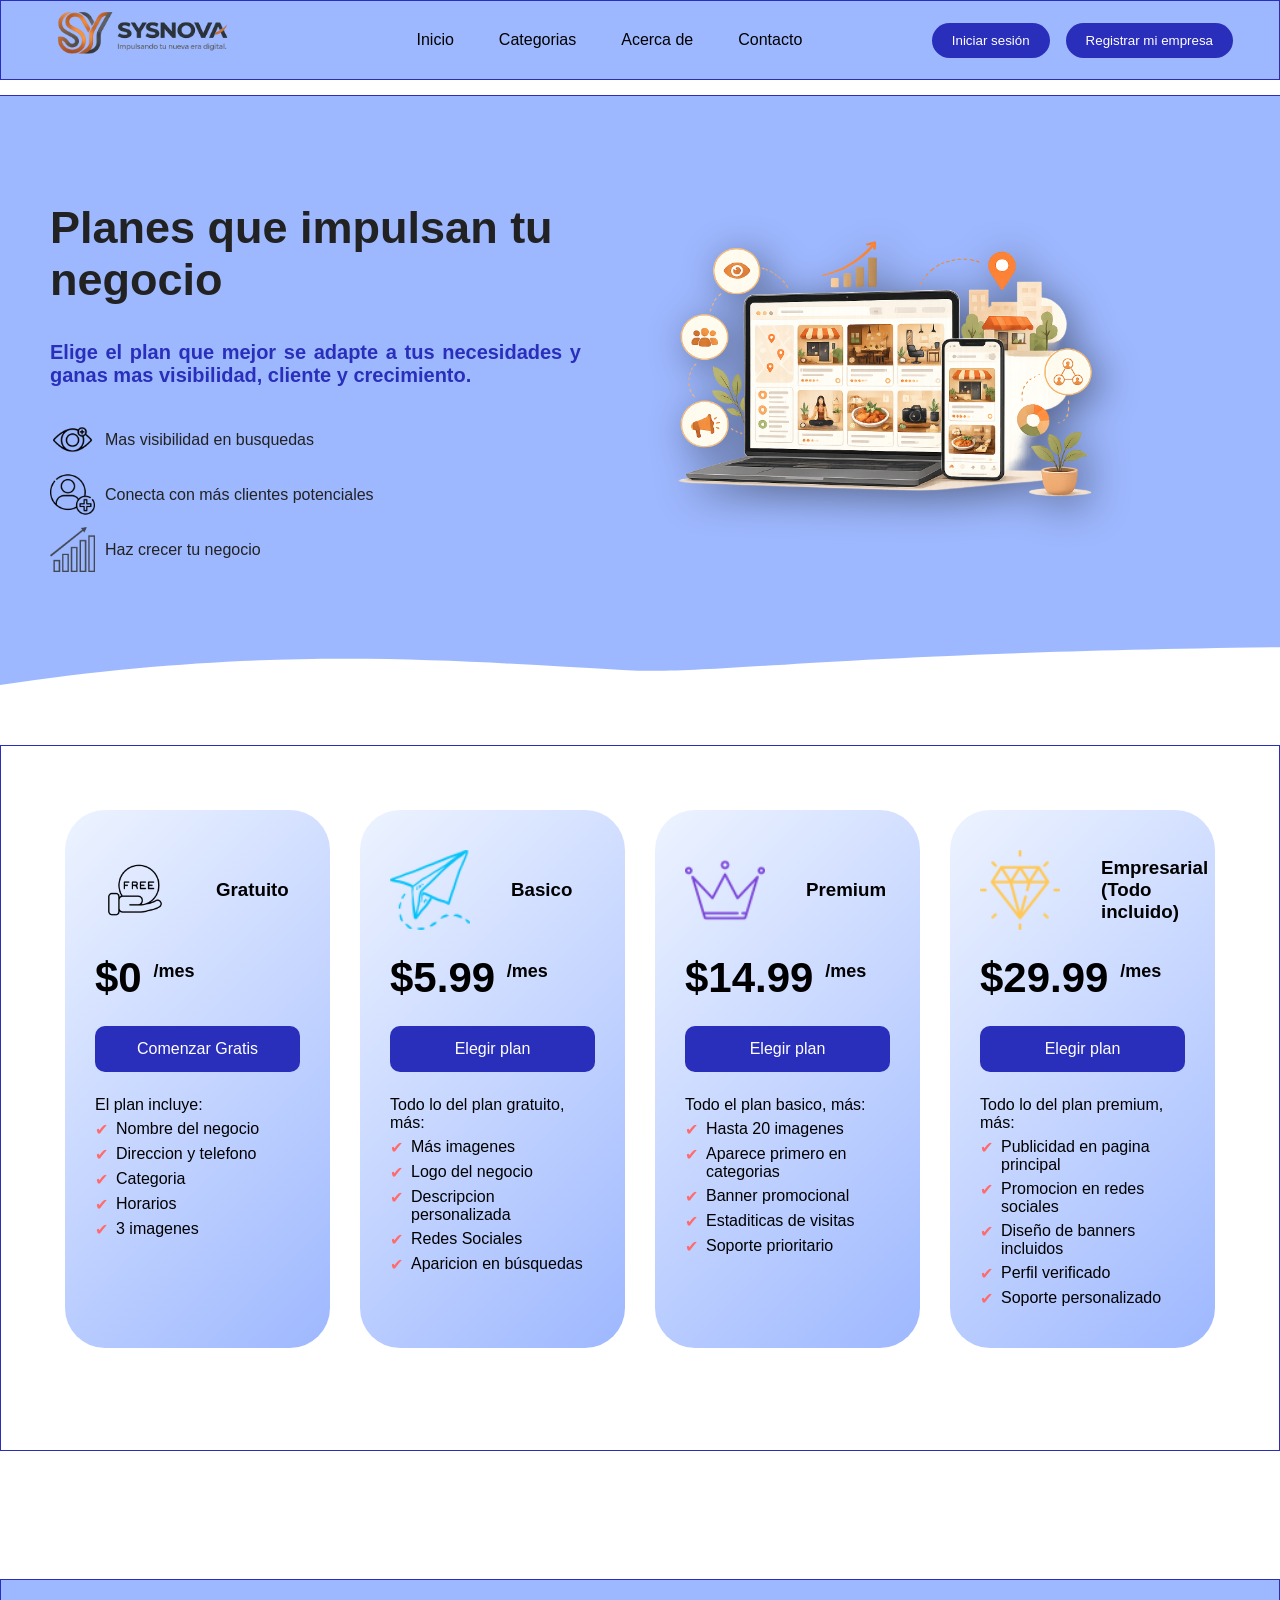
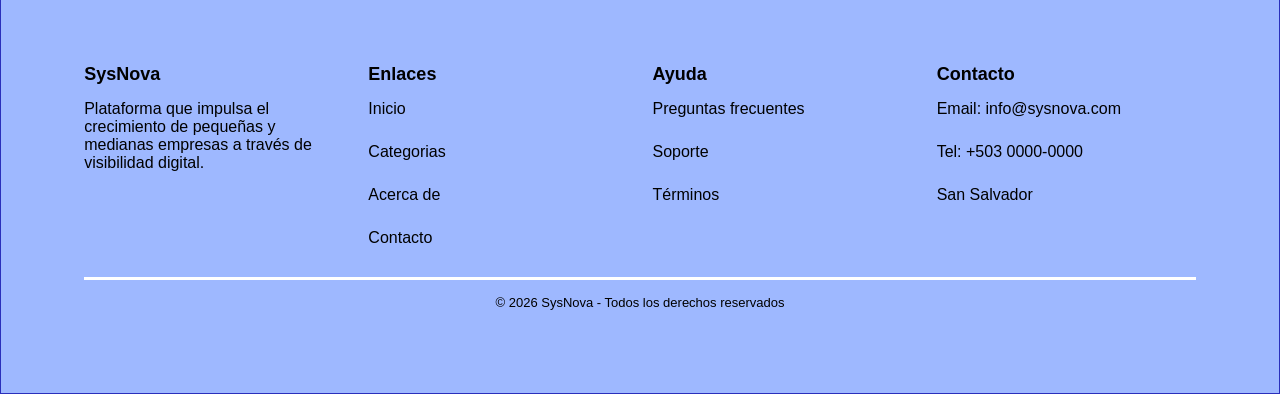
<file: paginas/servicios.html>
<!DOCTYPE html>
<html lang="es">
<head>
    <meta charset="UTF-8">
    <meta name="viewport" content="width=device-width, initial-scale=1.0">
    <title>Galeria</title>
    <link rel="icon" href="../img/logo.png">
    <link rel="stylesheet" href="../css/estiloServicios.css">
</head>
<body>
    <header>
    <img src="../img/logo.png" class="logo">
    <button class="hamburguesa" onclick="toggleMenu()">&#9776;</button>
        <nav class="menu">
        <ul>
            <li><a href="../index.html">Inicio</a></li>
            <li><a href="categorias.html">Categorias</a></li>
            <li><a href="acercade.html">Acerca de</a></li>
            <li><a href="contacto.html">Contacto</a></li>
        </ul> 
        </nav>
        <ul class="registro">    
            <li><button onclick="abrirModalLogin()">Iniciar sesión</button></li>
            <li><button onclick="abrirModal()">Registrar mi empresa</button></li>
        </ul>  
    </header>

    <section class="banner">
        <div class="banner-texto">
            <h1>Planes que impulsan tu negocio</h1>
            <h3>Elige el plan que mejor se adapte a tus necesidades y ganas mas visibilidad, cliente y crecimiento.</h3>
            <div class="banner-beneficios">
                <div class="beneficio"><img src="../img/imgservicios/visibilidad.png" alt="">Mas    visibilidad en busquedas</div>
                <div class="beneficio"><img src="../img/imgservicios/masusuarios.png" alt="">Conecta con más clientes potenciales</div>
                <div class="beneficio"><img src="../img/imgservicios/creciente.png" alt="">Haz crecer tu negocio</div>
            </div>
        </div>

        <div class="banner-img">
        <img src="../img/imgservicios/fondoBanner.png" alt="banner">
        </div>

        <svg class="curva" viewBox="0 0 1440 320" preserveAspectRatio="none">
        <path fill="white" d="M0,200 C300,120 500,150 700,170 C900,190 1100,20 3940,220 L1440,320 L0,320 Z"></path>
        </svg>
    </section>

    <section class="contenedor-planes">
        <div class="planes">
            <div class="plan1">
                <div class="titulo">
                <img src="../img/imgservicios/gratis.png" alt="img" style="width: 80px; height: auto;">
                <h3>Gratuito</h3>
                </div>
                <h4>$0 <sup style="font-size: 18px;">/mes</sup></h4>
                <a href="">Comenzar Gratis</a>
                <ul class="plan-incluido">
                    El plan incluye: 
                    <li>Nombre del negocio</li>
                    <li>Direccion y telefono</li>
                    <li>Categoria</li>
                    <li>Horarios</li>
                    <li>3 imagenes</li>
                </ul>
            </div>
            <div class="plan2">
                <div class="titulo">
                <img src="../img/imgservicios/basico.png" alt="img" style="width: 80px; height: auto;">
                <h3>Basico</h3>
                </div>
                <h4>$5.99 <sup style="font-size: 18px;">/mes</sup></h4>
                <a href="">Elegir plan</a>
                <ul class="plan-incluido">
                    Todo lo del plan gratuito, más:
                    <li>Más imagenes</li>
                    <li>Logo del negocio</li>
                    <li>Descripcion personalizada</li>
                    <li>Redes Sociales</li>
                    <li>Aparicion en búsquedas</li>
                </ul>
            </div>
            <div class="plan3">
                <!--<div class="linea">MÁS POPULAR</div> -->
                <div class="titulo">
                <img src="../img/imgservicios/premiun.png" alt="img" style="width: 80px; height: auto;">
                <h3>Premium</h3>
                </div>
                <h4>$14.99 <sup style="font-size: 18px;">/mes</sup></h4>
                <a href="">Elegir plan</a>
                <ul class="plan-incluido">
                    Todo el plan basico, más: 
                    <li>Hasta 20 imagenes</li>
                    <li>Aparece primero en categorias</li>
                    <li>Banner promocional</li>
                    <li>Estaditicas de visitas</li>
                    <li>Soporte prioritario</li>
                </ul>
            </div>
            <div class="plan4">
                <div class="titulo">
                <img src="../img/imgservicios/empresarial.png" alt="img" style="width: 80px; height: auto;">
                <h3>Empresarial (Todo incluido)</h3>
                </div>
                <h4>$29.99 <sup style="font-size: 18px;">/mes</sup></h4>
                <a href="">Elegir plan</a>
                <ul class="plan-incluido">
                    Todo lo del plan premium, más:
                    <li>Publicidad en pagina principal</li>
                    <li>Promocion en redes sociales</li>
                    <li>Diseño de banners incluidos</li>
                    <li>Perfil verificado</li>
                    <li>Soporte personalizado</li>
                </ul>
            </div>
        </div>

    </section>
<!--Empieza footer -->
<footer class="footer">   
    <div class="footer_container">

    <div class="footer-col">
        <h3>SysNova</h3>
        <p>Plataforma que impulsa el crecimiento de pequeñas y medianas empresas a través de visibilidad digital.</p>
    </div>

    <div class="footer-col">
    <h3>Enlaces</h3>
    <ul>
        <li><a href="index.html">Inicio</a></li>
        <li><a href="paginas/categorias.html">Categorias</a></li>
        <li><a href="paginas/acercade.html">Acerca de</a></li>
        <li><a href="paginas/contacto.html">Contacto</a></li>
    </ul>
    </div>

    <div class="footer-col">
    <h3>Ayuda</h3>
    <ul>
        <li><a href="#">Preguntas frecuentes</a></li>
        <li><a href="https://chat.whatsapp.com/Ka7jsr1b1MmJFiYyXJG0tu?s=cl&p=a&mlu=4">Soporte</a></li>
        <li><a href="#">Términos</a></li>
    </ul>
    </div>

    <div class="footer-col">
    <h3>Contacto</h3>
    <ul>
        <li>Email: info@sysnova.com</li>
        <li>Tel: +503 0000-0000</li>
        <li>San Salvador</li>
    </ul>
    </div>

    </div>

    <div class="footer-bottom">
        <p>© 2026 SysNova - Todos los derechos reservados</p>
    </div>
</footer>


    <!--Ventana emergente registro-->
<div id="modal" class="modal">
    <div class="modal-contenido">
        <span class="cerrar" onclick="cerrarModal()">&times;</span>
        <h2>Registro de Empresa</h2>

        <form action="">
        <label for="nombre" class="form-label">Nombre de la empresa</label>
            <input type="text" placeholder="Escriba aqui" class="form-control" required>
        <label for="Correo">Correo</label>
            <input type="email" placeholder="Escriba aqui" class="form-control" required>
        <label for="telefono">Telefono</label>
            <input type="tel" placeholder="Escriba aqui" required>
            <textarea placeholder="Descripcion" name="descripcion"></textarea>
            <input type="submit" value="Registrar">
        </form>
    </div>
</div>

<!-- Ventana emergente inicio de sesion -->

<div id="modalLogin" class="modal" >
  <div class="modal-contenido">
    <span class="cerrar" onclick="cerrarModalLogin()">&times;</span>
    <h2>Inicia Sesión</h2>

    <form action="">
    <label for="correo">Correo</label>
        <input type="email" placeholder="Escriba aqui" required>
    <label for="password">Contraseña</label>
        <input type="password" placeholder="Escriba aqui" required>
        <h5 class="forgotpassword">¿Olvidaste tu contraseña?</h5>
        <h5 class="forgotpassword"><a href="#" style="color: #2a2fbb">Recuperar contraseña</a></h5>
    <input type="submit" value="Iniciar Sesión">
    </form>
  </div>
</div>
<script src="../javascript/script.js"></script>
</body>
</html>
</file>
<file: css/estiloindex.css>
* {
    /* outline: 1px solid red; */
    margin: 0;
    padding: 0;
    box-sizing: border-box;
}

body {
    font-family: 'Segoe UI', Tahoma, Geneva, Verdana, sans-serif;
    overflow-x: hidden;
}

/* menu */
header{
        height: 5rem;
        background: #9eb8ff;
        border: 1px solid #2a2fbb;
        width: 100%;
        display: flex;
        justify-content: space-between;
        align-items: center;
        margin-bottom: 15px;
        padding: 0 16px;
    }

.menu   {
        justify-content: center;
        list-style: none;
        display: flex;    
        gap: 50px;
        float: initial;
    }

.menu ul {
    display: flex;
    gap: 25px;
}

a {
    text-decoration: none;
    color: #000000;
}

.menu li {
    transition: background 0.3s;
    transition: transform 0.4s;
    padding: 10px;
}

ul {
    list-style: none;
    display: flex;
    gap: 25px;
}

.menu li:hover{
        background-color: #edf3ff;
        border-radius: 20px;
        padding: 8px;
        transform: scale(1);
        }

.logo   {
    height: 180px;
    }

.registro {
    display: flex;
    align-items: center;
    gap: 16px;
    margin-right: 30px;
}  


.registro button {
    padding: 10px 20px;
    border: none;
    border-radius: 20px;
    background: #2a2fbb;
    cursor: pointer;
    color: #ffffff;
}

/* banner */

.banner {
    position: relative;
    background: #9eb8ff;
    border-top: 1px solid #2a2fbb;
    height: 500px;
    display: flex;
    align-items: center;
    justify-content: space-between;
    padding: 0 60px;
}

.banner-texto {
    color: #222222;
    max-width: 400%;
    
}

.banner-texto h1 {
    font-size: 40px;
    margin-bottom: 15px;
}

.banner-texto p {
    font-size: 18px;
    margin-bottom: 20px;
}

button {
    padding: 10px 20px;
    border: none;
    border-radius: 20px;
    background: #2a2fbb;
    color: #ffffff;
    cursor: pointer;
}


.banner-img img {
    width: 70%;
    margin-left: 20%;
    
}


.curva {
    position: absolute;
    bottom: 0;
    left: 0;
    width: 100%;
    height: 160px;
}


/* contenido  */ 

.contenido_container {
    background: #9eb8ff;
}

.servicios {
    background: #9eb8ff;
    text-align: center;
} 

.servicios h1 {
    padding-top: 3rem;
    margin-bottom: 3rem;
}


.cards {
    display: flex;
    align-items: center;
    justify-content: center;
    margin-top: 20px;
}

.cards img {
    width: 200px;
    height: 200px;
    margin-right: 23%;
    margin-left: 28%;
    margin-bottom: 10%;
    
}

.card {
    background: #edf3ff;
    border: 1px solid #2a2fbb;
    display: block;
    text-align: center;
    margin: 15px;
    height: 320px;
    width: 550px;
    border-radius: 30px;
    padding: 20px;
    transition: transform 0.3s;
}

.card:hover {
    transform: scale(0.95);
}

span {
    font-weight: bold;
}

.contenido {
    background-color: #9eb8ff;
    height: 50em;
    padding-top: 3rem;
    border-bottom: 1px solid #2a2fbb;
    display: flex;
    justify-content: center;
    margin-bottom: 120px;

}

.objetivo {
    background: #edf3ff;
    border: 1px solid #2a2fbb;
    height: 30%;
    width: 60%;
    display: flex;
    gap: 1rem;
    border-radius: 90px;
    padding: 2%;
    overflow: hidden;
} 


/* ventana emegente */

.modal {
    display: none;
    position: fixed;
    top: 0;
    left: 0;
    width: 100%;
    height: 100%;
    background: rgba(0,0,0,0.5);
    justify-content: center;
    align-items: center;
    opacity: 0;
    transition: opacity 0.3s ease;
    z-index: 1000;
}

.modal.activo {
    display: flex;
    opacity: 1;
}

.modal-contenido form {
    display: flex;
    flex-direction: column;
    gap: 10px;

}

.modal-contenido {
    background: #ffffff;
    padding: 60px;
    border-radius: 12px;
    width: 400px;
    position: relative;
    transform: scale(0.8);
    transition: transform 0.3s ease;
}

.modal.activo .modal-contenido {
    transform: scale(1);
}

.cerrar {
    position: absolute;
    top: 10px;
    right: 15px;
    font-size: 22px;
    cursor: pointer;
}

.modal-contenido input,
.modal-contenido textarea {
    width: 100%;
    margin: 2px 0;
    padding: 10px;
    border-radius: 8px;
    border: 1px solid #ccc;
}

.forgotpassword {
    margin: 1px;
}

.modal-contenido input[type="submit"] {
    background: #2a2fbb;
    color: #ffffff;
    border: none;
    cursor: pointer;
    transition: 0.3s;
    margin-top: 8px;
}

.modal-contenido input[type="submit"]:hover {
    background: #9eb8ff;
    color: #000000;
    border: 2px solid #2a2fbb;
}

/* footer */

.footer {
    background: #9eb8ff;
    color: #000000;
    padding: 5.2rem;
    font-family: 'Segoe UI', Tahoma, Geneva, Verdana, sans-serif;
    border: 1px solid #2a2fbb;
}

.footer_container {
    display: grid;
    grid-template-columns: repeat(4, 1fr);
    gap: 25px;
    max-width: 1200px;
    margin: auto;
}

.footer-col h3 {
    margin-bottom: 15px;
    font-size: 18px;
}

.footer-col ul {
    display: flex;
    flex-direction: column;
    list-style: none;
    padding: 0;
}

.footer-col ul li a {
    text-decoration: none;
    color: #000000;
    transform: 0.3s;
}

.footer-col ul li a:hover {
    color: white;
}

.footer-bottom {
    text-align: center;
    border-top: 3px solid rgb(255, 255, 255);
    margin-top: 30px;
    padding-top: 15px;
    font-size: 13px;
}


/* RESPONSIVE */

/* Botón hamburguesa — oculto en escritorio */
.hamburguesa {
    display: none;
    background: none;
    border: 2px solid #2a2fbb;
    font-size: 1.5rem;
    cursor: pointer;
    color: #2a2fbb;
    padding: 4px 10px;
    border-radius: 6px;
}

@media (max-width: 1280px) and (min-width: 1025px) {

    .banner {
        padding: 0 30px;
    }

    .menu {
        gap: 10px;
    }

    .menu li {
        padding: 6px 8px;
        font-size: 0.85rem;
    }

    .registro {
        gap: 8px;
        margin-right: 10px;
    }

    .registro button {
        padding: 8px 12px;
        font-size: 0.85rem;
    }

    .logo {
        height: 80px;
    }

    .card {
        width: 65%;
        height: auto;
    }

    .card img {
        width: 55%;
        height: auto;
        padding-right: 5px;
       
    }

    .objetivo {
        width: 80%;
        padding: 30px;
    }
}

/*  TABLET (max 1024px)  */
@media (max-width: 1025px) {

    header {
        height: auto !important;
        min-height: 5rem;
        flex-wrap: wrap;
        padding: 10px 16px;
    }

    .logo {
        height: 100px;
        width: auto;
    }

    .hamburguesa {
        display: block !important;
    }

    .menu {
        display: none !important;
        width: 100%;
        order: 3;
        background: #9eb8ff;
    }

    .menu.abierto {
        display: block !important;
    }

    .menu ul {
        flex-direction: column;
        gap: 0;
        padding: 8px 0;
    }

    .menu li {
        padding: 10px 16px;
        border-radius: 50px;
        border-bottom: 2px solid #ffffff;
    }

    .registro {
        display: none !important;
        width: 100%;
        order: 4;
        flex-direction: column;
        align-items: flex-start;
        padding: 8px 16px;
        gap: 10px;
        margin-right: 0;
    }

    .registro.abierto {
        display: flex !important;
    }

    /* Banner apilado */
    .banner {
        flex-direction: column;
        height: auto;
        padding: 40px 30px 140px;
        text-align: center;
    }

    .banner-texto h1 {
        font-size: 2rem;
    }

    .banner-texto p {
        font-size: 1rem;
    }

    .banner-img img {
        width: 70%;
        margin: 20px auto 0;
    }

    /* Cards en columna */
    .cards {
        flex-direction: column;
        align-items: center;
    }

    .card {
        width: 55%;
        height: auto;
    }

    .card img {
        width: 45%;
        height: auto;
    }

    /* Objetivo */
    .objetivo {
        width: 65%;
        height: auto;
        flex-direction: column;
        border-radius: 40px;
        padding: 30px;
    }

    .objetivo img {
        width: 75%;
        height: auto;
        padding-left: 30%;
    }

    .contenido {
        height: auto;
        padding-bottom: 3rem;
        margin-bottom: 60px;
    }

    /* Footer 2 columnas */
    .footer_container {
        grid-template-columns: repeat(2, 1fr);
    }

    .footer {
        padding: 3rem 2rem;
    }

    .modal-contenido {
        width: 90%;
        padding: 30px 20px;
    }
}

/* (MÓVIL (max 600px)  */
@media (max-width: 600px) {

    .banner {
        padding: 30px 20px 130px;
    }

    .banner-texto h1 {
        font-size: 1.5rem;
    }

    .banner-texto p {
        font-size: 0.95rem;
    }

    .banner-img img {
        width: 90%;
    }

    .card {
        width: 75%;
    }

    .card img {
        width: 50%;
        height: auto;
    }

    .objetivo {
        width: 75%;
        height: auto;
        text-align: center;
        border-radius: 30px;
        padding: 30px 20px;
    }

    .objetivo img {
        width: 75%;
        height: auto;
        padding-left: 60px;
    
    }

    /* Footer */
    .footer_container {
        grid-template-columns: repeat(2, 1fr);
    }

    .footer {
        padding: 2.5rem 1.5rem;
        
    }

    .modal-contenido {
        width: 95%;
        padding: 25px 15px;
    }
}
</file>
<file: css/estiloAcerca.css>
* {
    /* outline: 1px solid red; */
    margin: 0;
    padding: 0;
    box-sizing: border-box;
    
}

body {
    font-family: 'Segoe UI', Tahoma, Geneva, Verdana, sans-serif;
    display: flex;
    flex-direction: column;
    min-height: 100vh;

}

/* menu */
header{
        height: 5rem;
        background: #9eb8ff;
        border: 1px solid #2a2fbb;
        width: 100%;
        display: flex;
        justify-content: space-between;
        align-items: center;
        margin-bottom: 15px;
        padding: 0 16px;
    }

.menu   {
        justify-content: center;
        list-style: none;
        display: flex;    
        gap: 50px;
        float:initial ;
        }

.menu ul {
    display: flex;
    gap: 25px;
}

a {
    text-decoration: none;
    color: #000000;
}

.menu li {
    transition: background 0.3s;
    transition: transform 0.4s;
    padding: 10px;
}

ul {
    list-style: none;
    display: flex;
    gap: 25px;
}

.menu li:hover{
        background-color: #edf3ff;
        border-radius: 20px;
        padding: 8px;
        transform: scale(1);
        }

.logo   {
    height: 180px;
    }


.registro {     
    display: flex;
    align-items: center;
    gap: 16px;
    margin-right: 30px;
}

.registro button {
    padding: 10px 20px;
    border: none;
    border-radius: 20px;
    background: #2a2fbb;
    cursor: pointer;
    color: #ffffff;
}


/* Contenido */
.about{
    padding:90px 8%;
    background:#ffff;
    flex: 1;
}

.about-content{
    display:grid;
    grid-template-columns:1.2fr 1fr;
    gap:50px;
    align-items:center;
}

.about-text span{
    color:#ff6b6b;
    font-weight:bold;
    letter-spacing:1px;
}

.about-text h2{
    font-size:52px;
    margin:20px 0;
    line-height:1.2;
}

.about-text p{
    color:#666;
    line-height:1.8;
    margin-bottom:20px;
    font-size:17px;
}

.about-text button{
    padding:15px 28px;
    background:#2a2fbb;
    border:none;
    border-radius:12px;
    cursor:pointer;
    font-weight:bold;
    margin-top:10px;
}

.about-text a {
    color: #ffffff;
}


.about-boxes{
    display:flex;
    flex-direction:column;
    gap:25px;
}

.about-card{
    backdrop-filter: blur(20px);
    background: linear-gradient(135deg, #edf3ff, #9eb8ff);
    border: 1px solid #2a2fbb;
    padding:30px;
    border-radius:20px;
    box-shadow:0 5px 20px rgba(0,0,0,0.1);
    transition:0.3s;
}

.about-card:hover{
    transform:translateY(-5px);
}

.about-card h3{
    color:  #2a2fbb;
    margin-bottom:15px;
    font-size:24px;
}

.about-card p {
    color:#000000 !important;
    line-height:1.7;
}

.about-card ol li {
    color: #000000 !important;
}

/* ventana emegente */

.modal {
    display: none;
    position: fixed;
    top: 0;
    left: 0;
    width: 100%;
    height: 100%;
    background: rgba(0,0,0,0.5);
    justify-content: center;
    align-items: center;
    opacity: 0;
    transition: opacity 0.3s ease;
    z-index: 1000;
}

.modal.activo {
    display: flex;
    opacity: 1;
}

.modal-contenido form {
    display: flex;
    flex-direction: column;
    gap: 8px;
}

.modal-contenido {
    background: #ffffff;
    padding: 50px;
    border-radius: 12px;
    width: 400px;
    position: relative;
    transform: scale(0.8);
    transition: transform 0.3s ease;
}

.modal.activo .modal-contenido {
    transform: scale(1);
}

.cerrar {
    position: absolute;
    top: 10px;
    right: 15px;
    font-size: 22px;
    cursor: pointer;
}

.modal-contenido input,
.modal-contenido textarea {
    width: 100%;
    margin: 2px 0;
    padding: 7px;
    border-radius: 8px;
    border: 1px solid #ccc;
}

.forgotpassword {
    margin: 1px;
    
}

.modal-contenido input[type="submit"] {
    background: #2a2fbb;
    color: #ffffff;
    border: none;
    cursor: pointer;
    transition: 0.3s;
    margin-top: 8px;
}

.modal-contenido input[type="submit"]:hover {
    background: #9eb8ff;
    color: #000000;
    border: 2px solid #2a2fbb;
}

/* footer */

.footer {
    background: #9eb8ff;
    color: #000000;
    padding: 5.2rem;
    font-family: 'Segoe UI', Tahoma, Geneva, Verdana, sans-serif;
}

.footer_container {
    display: grid;
    grid-template-columns: repeat(4, 1fr);
    gap: 25px;
    max-width: 1200px;
    margin: auto;
}

.footer-col h3 {
    margin-bottom: 15px;
    font-size: 18px;
}

.footer-col ul {
    display: flex;
    flex-direction: column;
    list-style: none;
    padding: 0;
}

.footer-col ul li a {
    text-decoration: none;
    color: #000000;
    transform: 0.3s;
}

.footer-col ul li a:hover {
    color: white;
}

.footer-bottom {
    text-align: center;
    border-top: 3px solid rgb(255, 255, 255);
    margin-top: 30px;
    padding-top: 15px;
    font-size: 13px;
}


/* boton hamburguesa */

.hamburguesa {
    display: none;
    background: none;
    border: 2px solid #2a2fbb;
    font-size: 1.5rem;
    cursor: pointer;
    color: #2a2fbb;
    padding: 4px 10px;
    border-radius: 6px;
}

/* RESPONSIVE */

@media(max-width: 1025px) {

    /* expande verticalmente el header */
    header  {
        height: auto !important;
        min-height: 5rem;
        flex-wrap: wrap;
        padding: 10px 16px;
    }

    .logo {
        height: 100px;
        width: auto;
    }

    .hamburguesa {
        display: block !important;
    }

    /* Ocultar menu y registro */

    .menu {
        display: none !important;
        width: 100%;
        order: 3;
        background: #9eb8ff;
    }

    .menu.abierto {
        display: block !important;
    }

    .menu ul {
        flex-direction: column;
        gap: 0;
        padding: 8px 0;
    }

    .menu li {
        padding: 10px 16px;
        border-radius: 50px;
        border-bottom: 2px solid white;
    }

    .registro {
        display: none !important;
        width: 100%;
        order: 4;
        flex-direction: column;
        align-items: flex-start;
        padding: 8px 16px;
        gap: 10px;
        margin-right: 0;
    }

    .registro.abierto {
        display: flex !important;
    }

    .about-content{
        grid-template-columns:1fr;
    }

    .about-text h2{
        font-size:40px;
    }

    .header {
        height: auto;
        min-height: 5rem;
        flex-wrap: wrap;
        padding: 10px 16px;
    }

    /* Footer 2 columnas */
    .footer_container {
        grid-template-columns: repeat(2, 1fr);
    }

    .footer {
        padding: 3rem 2rem;
    }

    .modal-contenido {
        width: 90%;
        padding: 30px 20px;
    }

}

@media (max-width: 600px) {

    /* Footer */
    .footer_container {
        grid-template-columns: repeat(2, 1fr);
    }

    .footer {
        padding: 2.5rem 1.5rem;
        
    }

    .modal-contenido {
        width: 95%;
        padding: 25px 15px;
    }

}
</file>
<file: css/estiloCat.css>
* {
    margin: 0;
    padding: 0;
    box-sizing: border-box;
}

body {
    font-family: 'Segoe UI', Tahoma, Geneva, Verdana, sans-serif;
    overflow-x: hidden;
}

header *,
header *::before,
header *::after {
    box-sizing: border-box !important;
    margin: 0 !important;
    padding: 0 !important;
}


header  {
        height: 5rem;
        background: #9eb8ff;
        border: 1px solid #2a2fbb;
        width: 100%;
        display: flex;
        justify-content: space-between;
        align-items: center;
        margin-bottom: 15px;
        padding: 0 16px;
    }

.menu   {
        justify-content: center;
        list-style: none;
        display: flex ;    
        gap: 50px;
        float:initial;
    }

.menu ul {
    display: flex;
    gap: 25px;
}

a {
    text-decoration: none;
    color: #000000;
        }

.menu li {
    transition: background 0.3s !important;
    transition: transform 0.4s !important; 
    padding: 10px !important;
}

ul {
    list-style: none;
    display: flex;
    gap: 25px;
}

.menu li:hover{
    background-color: #edf3ff;
    border-radius: 20px;
    padding: 8px;
    transform: scale(1);
}

.logo  {
    height: 180px;
    }
    

.registro {
    display: flex;
    align-items: center;
    gap: 16px;
    margin-right: 30px;
} 

.registro button {
    padding: 7px 15px !important;
    border: none !important;
    border-radius: 20px !important;
    background: #2a2fbb !important;
    cursor: pointer !important;
    color: #ffffff !important;
}


/* contenido comentarios */

.container {
    transition: transform 0.3s ease, box-shadow 0.3s ease;
    animation: entrada 1s ease-out;
}

.intro {
    background-color: #9eb8ff;
    border-radius: 10px;
    padding: 20px;
    
}

.titulo-galeria {
    font-weight: 700;
    color: #2b2d42;
}

.linea-decorativa {
    width: 60px;
    height: 3px;
    background-color: #ff6b6b;
    margin: 15px auto 0 auto;
    border: none;
    opacity: 1;
}

.tarjeta-galeria {
    border: none;
    border-radius: 12px;
    overflow: hidden;
    box-shadow: 0 4px 15px rgba(0, 0, 0, 0.096);
}

.tarjeta-galeria:hover {
    transform: translateY(-5px);
    box-shadow: 0 8px 25px rgba(0, 0, 0, 0.158);
}

.tarjeta-galeria .card-img-top {
    height: 250px;
    object-fit: cover;
}

.tarjeta-galeria .card-title {
    font-weight: bold;
    font-size: 18px;
    color: #32333a;
}

.tarjeta-galeria .card-text {
    font-size: 14px;
    color: #7a7777;
}

.card-img-top {
    height: 250px !important;
    width: 440px !important;
    object-fit: cover;
    object-position: 10% 100%;

}

.stars {
color: #f4a261;
margin-bottom: 10px;
}


#parrafo {
    border: 1px solid rgba(0, 0, 0, 0.116);
    border-radius: 20px;
    padding: 15px;
    background-color: #ffffff;
    margin-bottom: 20px;
}


.fade-img {
    transition: opacity 0.5s ease-in-out;
    opacity: 1;
}



/* Modal */
.modal {
    display: none;
    position: fixed;
    top: 0;
    left: 0;
    width: 100%;
    height: 100%;
    background: rgba(0,0,0,0.5);
    justify-content: center;
    align-items: center;
    opacity: 0;
    transition: opacity 0.3s ease;
    z-index: 1000;
}

.modal.activo {
    display: flex;
    opacity: 1;
}

.modal-contenido form {
    display: flex;
    flex-direction: column;
    gap: 8px;
}

.modal-contenido {
    background: #ffffff;
    padding: 50px;
    border-radius: 12px;
    width: 400px;
    position: relative;
    transform: scale(0.8);
    transition: transform 0.3s ease;
}

.modal.activo .modal-contenido {
    transform: scale(1);
}

.cerrar {
    position: absolute;
    top: 10px;
    right: 15px;
    font-size: 22px;
    cursor: pointer;
}


.modal-contenido input,
.modal-contenido textarea {
    width: 100%;
    margin: 2px 0;
    padding: 3px;
    border-radius: 8px;
    border: 1px solid #ccc;
}

.forgotpassword {
    margin: 1px;
    font-size: 15px;
}

.forgotpasswordbtn {
    font-size: 15px;
}

.modal-contenido input[type="submit"] {
    background: #2a2fbb;
    color: #ffffff;
    border: none;
    cursor: pointer;
    transition: 0.3s;
    margin-top: 8px;
}

.modal-contenido input[type="submit"]:hover {
    background: #9eb8ff;
    color: #000000;
    border: 2px solid #2a2fbb;
}


/* footer */

.footer {
background: #9eb8ff;
color: #000000;
padding: 2rem;
font-family: 'Segoe UI', Tahoma, Geneva, Verdana, sans-serif;
clear: both;
margin-top: 50px;
}

.footer_container {
    display: grid;
    grid-template-columns: repeat(4, 1fr);
    gap: 25px;
    max-width: 1200px;
    margin: auto;
}

.footer-col h3 {
    margin-bottom: 15px;
    font-size: 18px;
}

.footer-col ul {
    display: flex;
    flex-direction: column;
    list-style: none;
    padding: 0;
}

.footer-col ul li a {
    text-decoration: none;
    color: #000000;
    transform: 0.3s;
}

.footer-col ul li a:hover {
    color: white;
}

.footer-bottom {
    text-align: center;
    border-top: 3px solid rgb(255, 255, 255);
    margin-top: 30px;
    padding-top: 15px;
    font-size: 13px;
}

/* Botón hamburguesa — oculto en escritorio */
.hamburguesa {
    display: none !important;
    background: none !important;
    border: 2px solid #2a2fbb;
    font-size: 1.5rem !important;
    cursor: pointer !important;
    color: #2a2fbb !important;
    padding: 2px 10px !important;
    border-radius: 6px !important;
}

/* RESPONSIVE */

@keyframes entrada {
    from {
        opacity: 0;
        transform: translateY(45px);
    }
    to {
        opacity: 1;
        transform: translateY(0);
    }
}


@media (max-width: 1025px) {

    header {
        height: auto;
        min-height: 5rem;
        flex-wrap: wrap;
        padding: 10px 16px;
    }

    .logo {
        height: 100px;
        width: auto;
    }

    .hamburguesa {
        display: block !important;
    }

    .menu {
        display: none;
        width: 100%;
        order: 3;
        background: #9eb8ff;
    }

    .menu.abierto {
        display: block !important;
    }

    .menu ul {
        flex-direction: column;
        gap: 0;
        padding: 8px 0;
    }

    .menu li {
        padding: 10px 16px;
        border-radius: 50px;
        border-bottom: 2px solid #ffffff;
    }

    .registro {
        display: none !important;
        width: 100%;
        order: 4;
        flex-direction: column;
        align-items: flex-start;
        padding: 8px 16px;
        gap: 10px;
        margin-right: 0;
    }

    .registro.abierto {
        display: flex !important;
    }

    .card-img-top {
        object-position: center center;
        object-position: center;
    }

    /* Footer 2 columnas */
    .footer_container {
        grid-template-columns: repeat(2, 1fr);
    }

    .footer {
        padding: 3rem 2rem;
    }

    .modal-contenido {
        width: 90%;
        padding: 30px 20px;
    }
}

@media (max-width: 600px) {

    /* Footer */
    .footer_container {
        grid-template-columns: repeat(2, 1fr);
    }

    .footer {
        padding: 2.5rem 1.5rem;
        
    }

    .modal-contenido {
        width: 95%;
        padding: 25px 15px;
    }

}
</file>
<file: css/estiloServicios.css>
* {
   /* outline: 1px solid red; */
    margin: 0;
    padding: 0;
    box-sizing: border-box;
}

body {
    display: flex;
    flex-direction: column;
    min-height: 100vh;
    font-family: 'Segoe UI', Tahoma, Geneva, Verdana, sans-serif;
    overflow-x: hidden;
}

/* HEADER / MENU */
header {
    height: 5rem;
    background: #9eb8ff;
    border: 1px solid #2a2fbb;
    width: 100%;
    display: flex;
    justify-content: space-between;
    align-items: center;
    margin-bottom: 15px;
    padding: 0 16px;
}

.menu   {
    justify-content: center;
    list-style: none;
    display: flex;    
    gap: 50px;
    float: initial;
}

.menu ul {
    display: flex;
    gap: 25px;
}

a {
    text-decoration: none;
    color: #000000;
}

.menu li {
    transition: background 0.3s;
    transition: transform 0.4s;
    padding: 10px;
}

.menu li:hover {
    background-color: #edf3ff;
    border-radius: 20px;
    padding: 8px;
    transform: scale(1);
}

ul {
    list-style: none;
    display: flex;
    gap: 25px;
}

.logo {
    height: 180px;
}

.registro {
    display: flex;
    align-items: center;
    gap: 16px;
    margin-right: 30px;
} 

.registro button {
    padding: 10px 20px;
    border: none;
    border-radius: 20px;
    background: #2a2fbb;
    cursor: pointer;
    color: #ffffff;
}


/* BANNER */
.banner {
    position: relative;
    background: #9eb8ff;
    border-top: 1px solid #2a2fbb;
    height: 650px;
    display: grid;
    grid-template-columns: 1fr 1fr;
    align-items: start;
    padding: 0 50px;
}

.banner-texto {
    display: flex;
    flex-direction: column;
    color: #222222;
    margin-top: 18%;
    width: 90%;
    gap: 20px;
}

.banner-beneficios {
    display: flex;
    flex-direction: column;
    gap: 10px;
    margin-top: 10px;
}

.beneficio {
    display: flex;
    align-items: center;
    gap: 10px;
    font-family: Verdana, Geneva, Tahoma, sans-serif;
}

.banner-beneficios img {
    width: 5vh;
}

.banner-texto h1 {
    font-size: 45px;
    margin-bottom: 15px;
    font-family: Verdana, Geneva, Tahoma, sans-serif;
}

.banner-texto h3 {
    font-size: 20px;
    text-align: justify;
    color: #2a2fbb;
    font-family: Verdana, Geneva, Tahoma, sans-serif;
}

.banner-img img {
    display: flex;
    justify-content: center;
    align-items: center;
}

.banner-img img {
    padding-top: 20%;
    width: 80%;
    height: auto;
    filter: drop-shadow(8px 8px 20px rgba(0,0,0,0.45));
}

.curva {
    position: absolute;
    bottom: 0;
    left: 0;
    width: 100%;
    height: 160px;
}

/* PLANES   */
.contenedor-planes {
    padding: 5%;
    padding-bottom: 8%;
    border: 1px solid #2a2fbb;
    flex: 1;
    margin-bottom: 10%;
}

.planes {
    display: flex;
    gap: 30px;
    justify-content: center;
}

.plan1, .plan2, .plan3, .plan4 {
    background: linear-gradient(135deg, #edf3ff, #9eb8ff);
    border-radius: 40px;
    flex: 1;
    min-width: 0;
    display: flex;
    justify-content: flex-start;
    align-items: flex-start;
    flex-direction: column;
    gap: 24px;
    padding: 40px 30px;
    transition: transform 0.3s ease;
}

.plan1:hover,
.plan2:hover,
.plan3:hover,
.plan4:hover {
    transform: scale(1.01);
    box-shadow: 0 10px 30px rgba(0,0,0,0.15);
}

.plan1 a, .plan2 a, .plan3 a, .plan4 a {
    background: #2a2fbb;
    text-align: center;
    width: 100%;
    border-radius: 10px;
    padding: 14px 10px;
    display: block;
    color: #fff;
    transition: transform 0.3s ease, background 0.5s ease;
}

.plan1 a:hover, 
.plan2 a:hover, 
.plan3 a:hover, 
.plan4 a:hover {
    background: #678cf3;
    border: 1px solid #2a2fbb;
}

.plan1 h4, .plan2 h4, .plan3 h4, .plan4 h4 {
    font-size: 42px;
}

.plan-incluido {
    display: flex;
    flex-direction: column;
    gap: 6px;
    width: 100%;
}

.titulo {
    display: flex;
    align-items: center;
    gap: 16px;
    width: 100%;
}

.titulo img {
    flex-shrink: 0;
    margin-right: 25px;
}

.plan1 ul, .plan2 ul, .plan3 ul, .plan4 ul {
    padding: 0;
    width: 100%;
    flex-direction: column;
    gap: 6px;
}

.plan1 ul li, .plan2 ul li, .plan3 ul li, .plan4 ul li {
    display: flex;
    align-items: flex-start;
}

.plan1 ul li::before,
.plan2 ul li::before,
.plan3 ul li::before,
.plan4 ul li::before {
    content: "✔";
    color: #ff6b6b;
    margin-right: 8px;
    flex-shrink: 0;
}



/* MODAL */
.modal {
    display: none;
    position: fixed;
    top: 0;
    left: 0;
    width: 100%;
    height: 100%;
    background: rgba(0,0,0,0.5);
    justify-content: center;
    align-items: center;
    opacity: 0;
    transition: opacity 0.3s ease;
    z-index: 1000;
}

.modal.activo {
    display: flex;
    opacity: 1;
}


.modal-contenido form {
    display: flex;
    flex-direction: column;
    gap: 10px;
}

.modal-contenido {
    background: #ffffff;
    padding: 60px;
    border-radius: 12px;
    width: 400px;
    position: relative;
    transform: scale(0.8);
    transition: transform 0.3s ease;
}

.modal.activo .modal-contenido {
    transform: scale(1);
}

.cerrar {
    position: absolute;
    top: 10px;
    right: 15px;
    font-size: 22px;
    cursor: pointer;
}

.modal-contenido input,
.modal-contenido textarea {
    width: 100%;
    margin: 2px 0;
    padding: 10px;
    border-radius: 8px;
    border: 1px solid #ccc;
}

.forgotpassword {
    margin: 1px;
}

.modal-contenido input[type="submit"] {
    background: #2a2fbb;
    color: #ffffff;
    border: none;
    cursor: pointer;
    transition: 0.3s;
    margin-top: 8px;
}

.modal-contenido input[type="submit"]:hover {
    background: #9eb8ff;
    color: #000000;
    border: 2px solid #2a2fbb;
}

/* FOOTER */
.footer {
    background: #9eb8ff;
    color: #000000;
    padding: 5.2rem;
    font-family: 'Segoe UI', Tahoma, Geneva, Verdana, sans-serif;
    border: 1px solid #2a2fbb;
}

.footer_container {
    display: grid;
    grid-template-columns: repeat(4, 1fr);
    gap: 25px;
    max-width: 1200px;
    margin: auto;
}

.footer-col h3 {
    margin-bottom: 15px;
    font-size: 18px;
}

.footer-col ul {
    display: flex;
    flex-direction: column;
    list-style: none;
    padding: 0;
}

.footer-col ul li a {
    text-decoration: none;
    color: #000000;
    transform: 0.3s;
}

.footer-col ul li a:hover {
    color: white;
}

.footer-bottom {
    text-align: center;
    border-top: 3px solid rgb(255, 255, 255);
    margin-top: 30px;
    padding-top: 15px;
    font-size: 13px;
}


/* HAMBURGUESA — oculta en escritorio */
.hamburguesa {
    display: none;
    background: none;
    border: 2px solid #2a2fbb;
    font-size: 1.5rem;
    cursor: pointer;
    color: #2a2fbb;
    padding: 4px 10px;
    border-radius: 6px;
}



/* RESPONSIVE — TABLET/MÓVIL (max 992px) */
@media (max-width: 1025px) {

    /* --- Header --- */
    header {
        height: auto !important;
        min-height: 5rem;
        flex-wrap: wrap;
        padding: 10px 16px;
    }

    .logo {
        height: 100px;
        width: auto;
    }
    
    .hamburguesa {
        display: block !important;
    }

    /* Menú: oculto por defecto, visible cuando tiene .abierto */
    .menu {
        display: none !important;
        width: 100%;
        order: 3;
        background: #9eb8ff;
    }

    .menu.abierto {
        display: block !important;
    }

    .menu ul {
        flex-direction: column;
        gap: 0;
        padding: 8px 0;
    }

    .menu li {
        padding: 10px 16px;
        border-bottom: 2px solid #ffffff;
        border-radius: 50px;
    }

    /* Registro: oculto por defecto, visible cuando tiene .abierto */
    .registro {
        display: none;
        width: 100%;
        order: 4;
        flex-direction: column;
        align-items: flex-start;
        padding: 8px 16px;
        gap: 10px;
        margin-right: 0;
    }

    .registro.abierto {
        display: flex;
    }

    /* --- Banner --- */
    .banner {
        flex-direction: column;
        height: auto;
        padding: 40px 30px 140px;
        text-align: justify;
    }

    .banner-texto {
        margin-top: 30px;
        width: 100%;
    }

    .banner-texto h1 {
        font-size: 2rem;
    }

    .banner-texto h3 {
        font-size: 16px;
    }

    .banner-img img {
        margin: 20px auto 0;
    }

    /*  Planes una columna */
    .contenedor-planes {
        padding: 30px 16px;
    }

    .planes {
        flex-direction: column;  /* apila en columna */
        align-items: stretch;
        gap: 20px;
    }

    .plan1, .plan2, .plan3, .plan4 {
        flex: none;              /* cancela el flex:1 de escritorio */
        width: 100%;
        padding: 28px 20px;
        gap: 18px;
    }

    .plan1 h4, .plan2 h4, .plan3 h4, .plan4 h4 {
        font-size: 32px;
    }

    /* Footer 2 columnas */
    .footer_container {
        grid-template-columns: repeat(2, 1fr);
    }

    .footer {
        padding: 3rem 2rem;
    }

    .modal-contenido {
        width: 90%;
        padding: 30px 20px;
    }
}

@media (max-width: 600px) {

    .banner {
        grid-template-columns: 1fr;  /* ← una sola columna */
        height: auto;
        padding: 30px 20px 130px;
    }

    .banner-texto {
        margin-top: 20px;
        width: 100%;
    }

    .banner-texto h1 {
        font-size: 1.8rem;
    }

    .banner-texto h3 {
        font-size: 15px;
    }

    .banner-beneficios img{
        width: 35px;
    }

    .banner-img img {
        width: 70%;
        margin: 0 auto;
        padding-top: 20px;
    }


    .modal-contenido {
        width: 90%; /* en móvil se adapta al ancho de pantalla */
        padding: 30px 20px;
    }

    /* Footer */
    .footer_container {
        grid-template-columns: repeat(2, 1fr);
    }

    .footer {
        padding: 2.5rem 1.5rem;
        
    }

    .modal-contenido {
        width: 95%;
        padding: 25px 15px;
    }
}


/* RESPONSIVE — MÓVIL PEQUEÑO (max 576px) 
@media (max-width: 576px) {

    .banner-texto h1 {
        font-size: 24px;
    }

    .banner-texto h3 {
        font-size: 14px;
    }

    .plan1 h4, .plan2 h4, .plan3 h4, .plan4 h4 {
        font-size: 26px;
    }

    .footer_container {
        grid-template-columns: 1fr;
    }

    
} */
</file>
